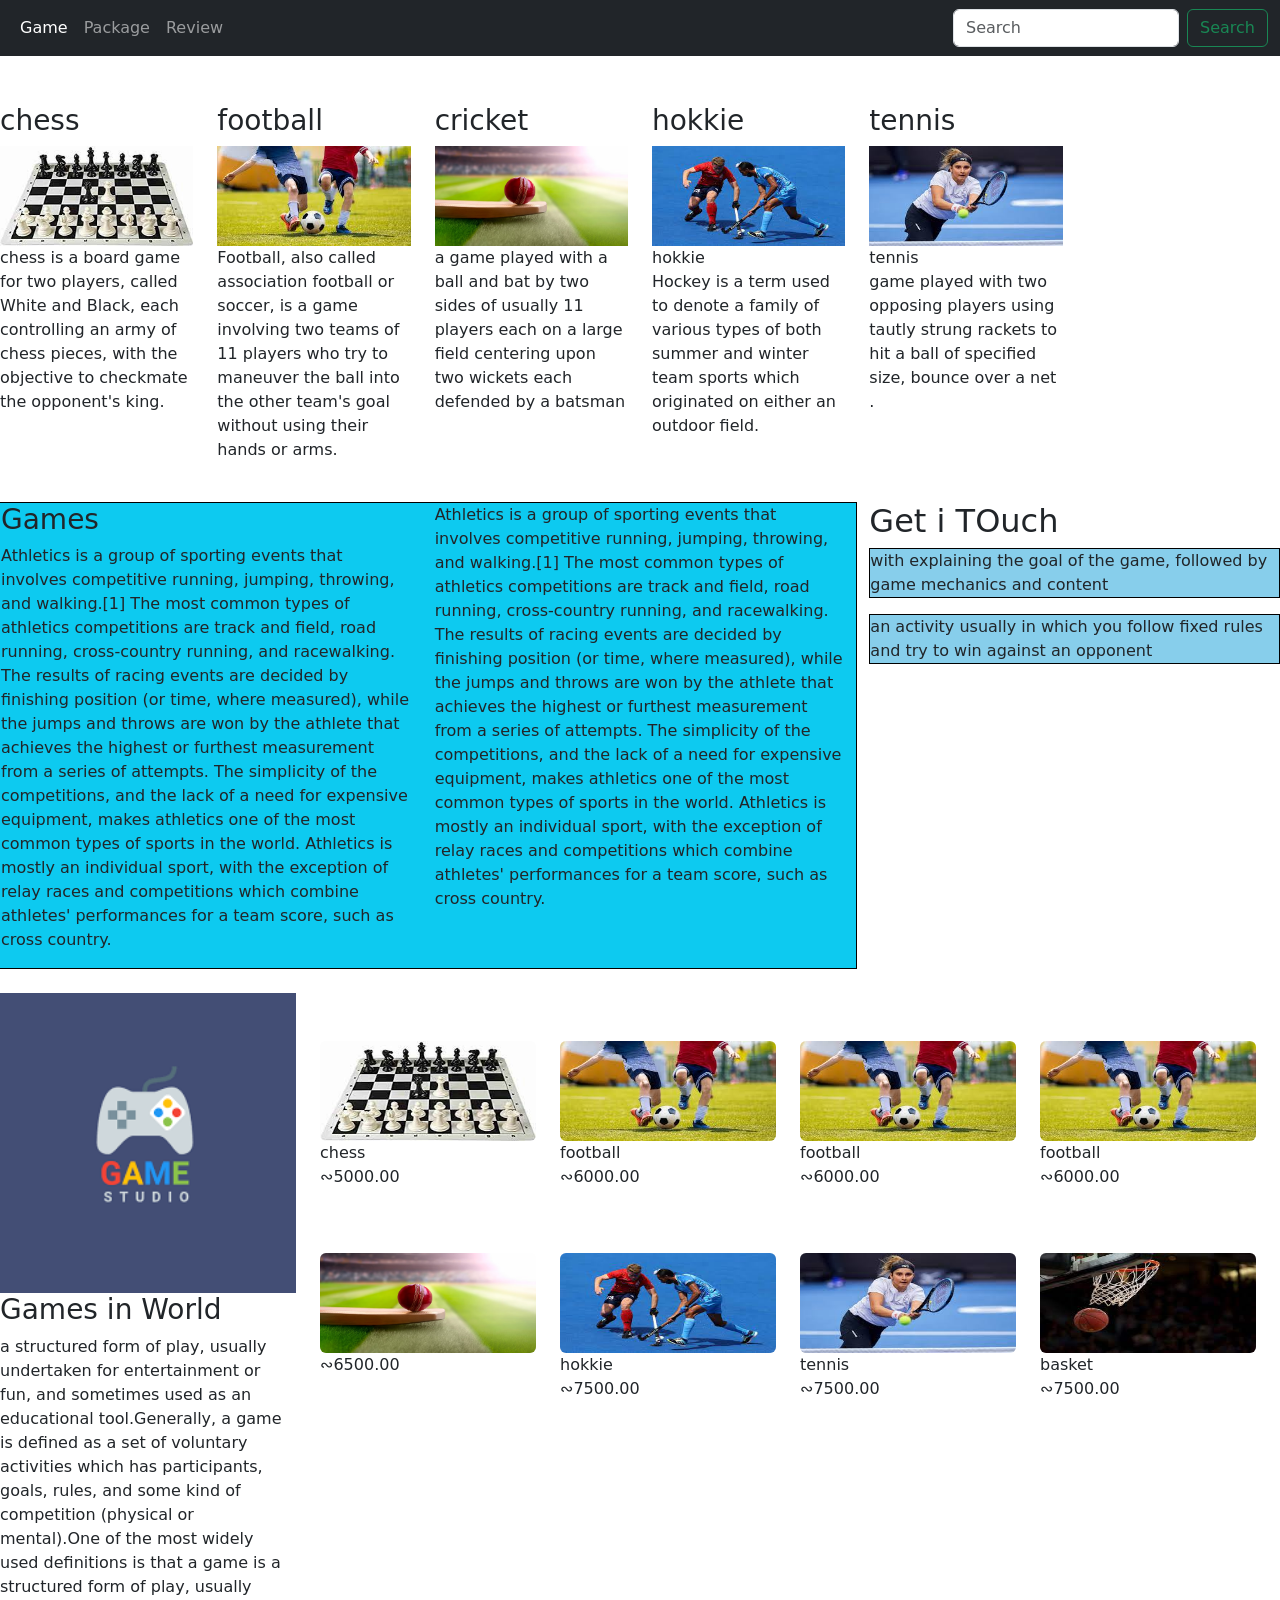
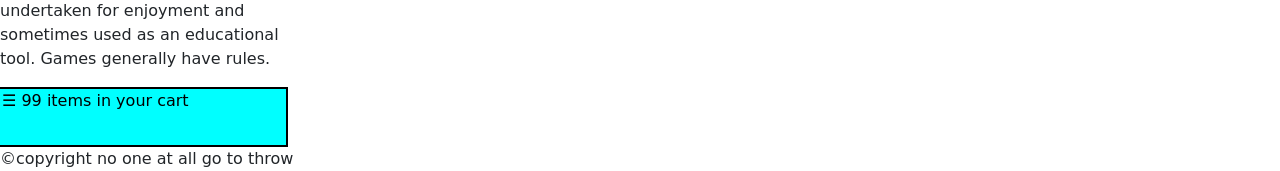
<file: index.html>
<!DOCTYPE html>
<html lang="en">
<head>
    <link href="https://cdn.jsdelivr.net/npm/bootstrap@5.1.3/dist/css/bootstrap.min.css" rel="stylesheet" integrity="sha384-1BmE4kWBq78iYhFldvKuhfTAU6auU8tT94WrHftjDbrCEXSU1oBoqyl2QvZ6jIW3" crossorigin="anonymous">

    <meta charset="UTF-8">
    <meta name="viewport" content="width=device-width, initial-scale=1.0">
    
    <title>
    </title>
    <link rel="stylesheet" href="index.css">
</head>
<style>
  img{
    width: 100%;
  }
</style>
<body>
  <!-- <nav class="navbar navbar-light bg-light">
    <div class="container-fluid">
      <form class="d-flex">
        <input class="form-control me-2" type="search" placeholder="Search" aria-label="Search">
        <button class="btn btn-outline-success" type="submit">Search</button>
      </form>
    </div>
  </nav> -->
  <nav class="navbar navbar-expand-lg navbar-dark bg-dark">
    <div class="container-fluid">
      <button class="navbar-toggler" type="button" data-bs-toggle="collapse" data-bs-target="#navbarTogglerDemo03" aria-controls="navbarTogglerDemo03" aria-expanded="false" aria-label="Toggle navigation">
        <span class="navbar-toggler-icon"></span>
      </button>
      <!-- <a class="navbar-brand" href="#">Navbar</a> -->
      <div class="collapse navbar-collapse" id="navbarTogglerDemo03">
        <ul class="navbar-nav me-auto mb-2 mb-lg-0">
          <li class="nav-item">
            <a class="nav-link active" aria-current="page" href="#">Game</a>
          </li>
          <li class="nav-item">
            <a class="nav-link" href="#">Package</a>
          </li>
          <li class="nav-item">
            <a class="nav-link review" href="#" tabindex="-1" aria-disabled="true">Review</a>
          </li>
        </ul>
        <form class="d-flex">
          <input class="form-control me-2" type="search" placeholder="Search" aria-label="Search">
          <button class="btn btn-outline-success" type="submit">Search</button>
        </form>
      </div>
    </div>
  </nav>

  <!-- <div class="container"> -->
<div class="row mt-5">
      <div class="col-lg-2">
        <h3>chess</h3>
        <a href="chess.jpg">
          <img src="chess.jpeg" alt="chess" width="150" height="100">
        </a>
          <p>chess is a board game for two players, called White and Black, each controlling an army of chess pieces, with the objective to checkmate the opponent's king.</p>
         </div>
  
          
    <div class="col-lg-2">
      <h3>football</h3>
         <a href="football.jpeg">
        <img src="football.jpeg" alt="chess" width="150" height="100">
      </a>
        <p>Football, also called association football or soccer, is a game involving two teams of 11 players who try to maneuver the ball into the other team's goal without using their hands or arms.</p>
       </div>


 
 <div class="col-lg-2">
  <h3>cricket</h3>
  <a href="crickt.jpeg">
  <img src="crickt.jpeg" alt="crickt" width="150" height="100">
  </a>
   <p>  a game played with a ball and bat by two sides of usually 11 players each on a large field centering upon two wickets each defended by a batsman</p>
  </div>

  <div class="col-lg-2"> 
    <h3>hokkie</h3>
    <a href="hokkie.jpeg">   </a>
      <img src="hokkie.jpeg" alt="hokkie" width="150" height="100">
      hokkie<br>      
    <p>  Hockey is a term used to denote a family of various types of both summer and winter team sports which originated on either an outdoor field.</p>
   
  </div>

  <div class="col-lg-2"> 
    <h3>tennis</h3>
  <a href="tennis.jpeg">
  <img src="tennis.jpeg" alt="tennis" width="150" height="100">
  </a>
   tennis<br>
  <p>game played with two opposing players using tautly strung rackets to hit a ball of specified size,  bounce over a net .</p>
 </div>

</div>
<div class="row mt-4">
  <div class="col-lg-8">
    <div class="row bg-info" style="border: 1px solid black;">
      <div class="col-lg-6">
      <h3>Games</h3>
        <p>Athletics is a group of sporting events that involves competitive running, jumping, throwing, and walking.[1] The most common types of athletics competitions are track and field, road running, cross-country running, and racewalking.
        The results of racing events are decided by finishing position (or time, where measured), while the jumps and throws are won by the athlete that achieves the highest or furthest measurement from a series of attempts. The simplicity of the competitions, and the lack of a need for expensive equipment, makes athletics one of the most common types of sports in the world. Athletics is mostly an individual sport, with the exception of relay races and competitions which combine athletes' performances for a team score, such as cross country. </p>
    </div>
  <div class="col-lg-6">
       <p>Athletics is a group of sporting events that involves competitive running, jumping, throwing, and walking.[1] The most common types of athletics competitions are track and field, road running, cross-country running, and racewalking.
        The results of racing events are decided by finishing position (or time, where measured), while the jumps and throws are won by the athlete that achieves the highest or furthest measurement from a series of attempts. The simplicity of the competitions, and the lack of a need for expensive equipment, makes athletics one of the most common types of sports in the world. Athletics is mostly an individual sport, with the exception of relay races and competitions which combine athletes' performances for a team score, such as cross country. </p>
    
     </div>
   </div>
 </div>
      <div class="col-lg-4">
        <h2>Get i TOuch</h2>
        <P class="p3"style="background-color: skyblue;">with explaining the goal of the game, followed by game mechanics and content</p>
        <p class="p4"style="background-color: skyblue;">an activity usually in which you follow fixed rules and try to win against an opponent</p>
      </div>

      
    <div class="row mt-4">
      <div class="col-lg-3">
        <img src="logo2.png"alt="logo2" width="200" height="300">
        <h3>Games in World</h3>
        <p>a structured form of play, usually undertaken for entertainment or fun, and sometimes used as an educational tool.Generally, a game is defined as a set of voluntary activities which has participants, goals, rules, and some kind of competition (physical or mental).One of the most widely used definitions is that a game is a structured form of play, usually undertaken for enjoyment and sometimes used as an educational tool. Games generally have rules.</p>
     </div>

        <div class="col-lg-9">
          <div class="row mt-5">


            <div class="col-lg-3">
           <a href="chess.jpg">
          <img src="chess.jpeg" alt="chess" class="rounded" width="150" height="100">
          </a>
          chess
         <p> &#8766;5000.00</p>
           </div>  

           <div class="col-lg-3">
            <a href="football.jpeg">
             <img src="football.jpeg" alt="football" class="rounded" width="150" height="100">
             </a><br>
                 football<br>
                <p> &#8766;6000.00</p>
           </div>

        <div class="col-lg-3">
         <a href="football.jpeg">
          <img src="football.jpeg" alt="football" class="rounded" width="150" height="100">
          </a><br>
              football<br>
             <p> &#8766;6000.00</p>
        </div>
        <div class="col-lg-3">
          <a href="football.jpeg">
           <img src="football.jpeg" alt="football" class="rounded" width="150" height="100">
           </a><br>
               football<br>
              <p> &#8766;6000.00</p>
         </div>
        </div>  
              
        <div class="row mt-5">
              <div class="col-lg-3">
                  <a href="crickt.jpeg">
                  <img src="crickt.jpeg" alt="crickt" class="rounded" width="150" height="100">
                  </a>
                   &#8766;6500.00
              </div>
             

              
          <div class="col-lg-3">
           <a href="hokkie.jpeg">
            <img src="hokkie.jpeg" alt="hokkie" class="rounded" width="150" height="100">
            </a><br>
              hokkie<br>
               &#8766;7500.00
         </div> 

      <div class="col-lg-3">
          <a href="tennis.jpeg">
          <img src="tennis.jpeg" alt="tennis" class="rounded" width="150" height="100">
          </a><br>
           tennis<br>
           &#8766;7500.00
      </div> 

      <div class="col-lg-3">
      <a href="basket.jpeg">
      <img src="basket.jpeg" alt="basket" class="rounded" width="150" height="100">
      </a><br>
       basket<br>
       &#8766;7500.00
      </div>
     </div>
     
    </div>
  </div>
  <div class="cart">
    &#9776; 99 items in your cart <br>
  </div>

  <div class="copyright">
    &#169;copyright no one at all go to throw
   </div>



   <script type="text/js" src="./bootstrap-5.1.3-dist/js/bootstrap.min.js"></script>

    
   </body>
   </html>
</file>
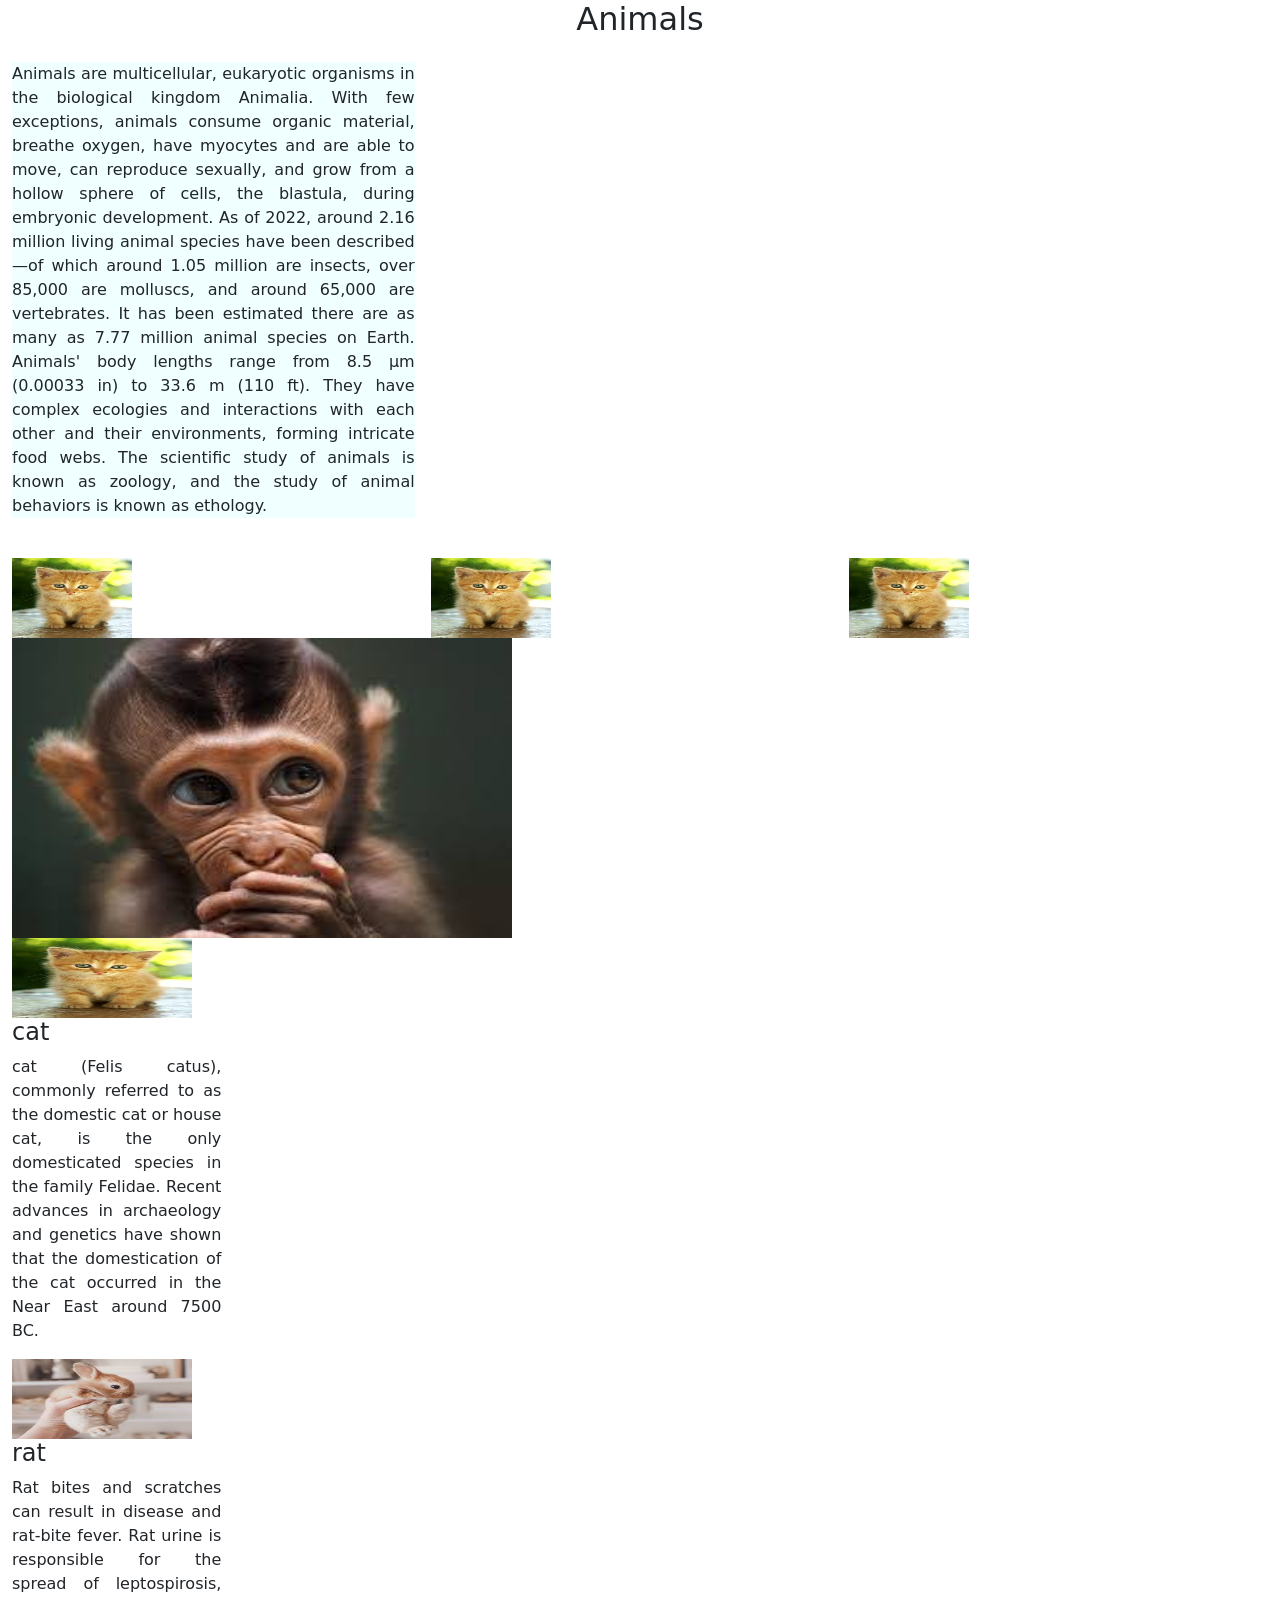
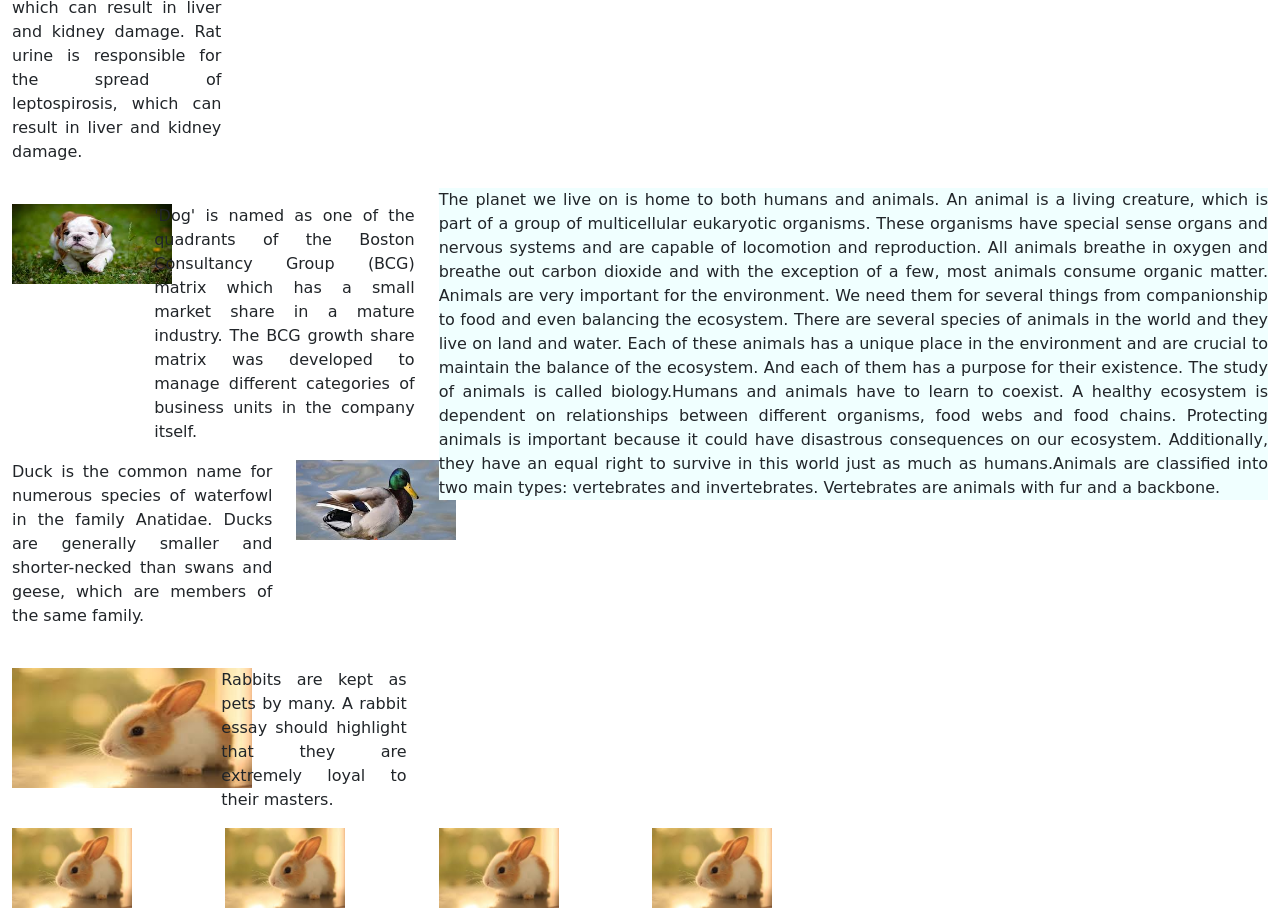
<file: animal.html>
<!DOCTYPE html>
<html lang="en">
<head>
    <link href="https://cdn.jsdelivr.net/npm/bootstrap@5.1.3/dist/css/bootstrap.min.css" rel="stylesheet" integrity="sha384-1BmE4kWBq78iYhFldvKuhfTAU6auU8tT94WrHftjDbrCEXSU1oBoqyl2QvZ6jIW3" crossorigin="anonymous">

    <meta charset="UTF-8">
    <meta name="viewport" content="width=device-width, initial-scale=1.0">
    
    <title>
    </title>
    <link rel="stylesheet" href="animal.css">
</head>
<body>
<h2 style="text-align: center;">Animals</h2>
<div class="container-fluid">
  <div class="row mt-4">
    <div class="col-lg-4">  
         <p style=" text-align: justify; background-color: azure;">Animals are multicellular, eukaryotic organisms in the biological kingdom Animalia. With few exceptions, animals consume organic material, breathe oxygen, have myocytes and are able to move, can reproduce sexually, and grow from a hollow sphere of cells, the blastula, during embryonic development.
           As of 2022, around 2.16 million living animal species have been described—of which around 1.05 million are insects, over 85,000 are molluscs, and around 65,000 are vertebrates. It has been estimated there are as many as 7.77 million animal species on Earth. Animals' body lengths range from 8.5 μm (0.00033 in) to 33.6 m (110 ft). They have complex ecologies and interactions with each other and their environments, forming intricate food webs. The scientific study of animals is known as zoology, and the study of animal behaviors is known as ethology.</p>
    </div>       

    <div class="row mt-4">
    <div class="col-lg-4">
            <a href="cat.jpeg">
              <img src="cat.jpeg" alt="chess" width="120" height="80">
              </a>
    </div>
    <div class="col-lg-4">
                    <a href="cat.jpeg">
                      <img src="cat.jpeg" alt="chess" width="120" height="80">
                      </a>
                     </div>

    <div class="col-lg-4">
                         <a href="cat.jpeg">
                            <img src="cat.jpeg" alt="cat" width="120" height="80">
                          </a>
    </div>
    </div>
                    </div>

    <div class="col-lg-4" part1>
    
    <div class="row">
        <div class="col">
         <a href="monkey.jpeg">
        <img src="monkey.jpeg" alt="monkey" width="500" height="300">
      </a>
          </div> 
         </div>
      </div>
                       
    
      <div class="col-lg-2">
        <a href="cat.jpeg">
          <img src="cat.jpeg" alt="cat" width="180" height="80">
          </a>
          <h4>cat</h4>
          <p style="text-align: justify;">cat (Felis catus), commonly referred to as the domestic cat or house cat, is the only domesticated species in the family Felidae. Recent advances in archaeology and genetics have shown that the domestication of the cat occurred in the Near East around 7500 BC.</p>
        </div>


    <div class="col-lg-2">
        <a href="rat.jpeg">
        <img src="rat.jpeg" alt="chess" width="180" height="80">
         </a>
      <h4>rat</h4>
      <p style="text-align: justify;">Rat bites and scratches can result in disease and rat-bite fever. Rat urine is responsible for the spread of leptospirosis, which can result in liver and kidney damage. Rat urine is responsible for the spread of leptospirosis, which can result in liver and kidney damage.</p>
     </div>  
     

      <div class="row mt-4">
          <div class="col-lg-4">
            <div class="row mt-3">
              <div class="col-lg-4">
              
           <a href="dogg.jpeg">
          <img src="dogg.jpeg" alt="monkey" width="160" height="80">
           </a>
           </div>
           <div class="col-lg-8">
           <p style="text-align: justify;">'Dog' is named as one of the quadrants of the Boston Consultancy Group (BCG) matrix which has a small market share in a mature industry. The BCG growth share matrix was developed to manage different categories of business units in the company itself.
          </p>
           </div> 
          </div>
      
            <div class="row">
              <div class="col-lg-8">
                <p style="text-align: justify;">Duck is the common name for numerous species of waterfowl in the family Anatidae. Ducks are generally smaller and shorter-necked than swans and geese, which are members of the same family. </p>
              </div>
         
            <div class="col-lg-4">
                <a href="duck.jpeg">
                  <img src="duck.jpeg" alt="monkey" width="160" height="80">
                   </a>
              </div>
            </div>
    </div>
       
            <div class="col-lg-8">
                  <p style="text-align: justify;background-color: azure;">  The planet we live on is home to both humans and animals. An animal is a living creature, which is part of a group of multicellular eukaryotic organisms. These organisms have special sense organs and nervous systems and are capable of locomotion and reproduction. All animals breathe in oxygen and breathe out carbon dioxide and with the exception of a few, most animals consume organic matter. 
                    Animals are very important for the environment. We need them for several things from companionship to food and even balancing the ecosystem. There are several species of animals in the world and they live on land and water. Each of these animals has a unique place in the environment and are crucial to maintain the balance of the ecosystem. And each of them has a purpose for their existence. The study of animals is called biology.Humans and animals have to learn to coexist. A healthy ecosystem is dependent on relationships between different organisms, food webs and food chains. Protecting animals is important because it could have disastrous consequences on our ecosystem. Additionally, they have an equal right to survive in this world just as much as humans.Animals are classified into two main types: vertebrates and invertebrates. Vertebrates are animals with fur and a backbone. </p>
              </div>


   
          <div class="row mt-4">
        <div class="col-lg-2">
            <a href="rabit.jpeg">
              <img src="rabit.jpeg" alt="chess" width="240" height="120">
              </a>
             </div>
             <div class="col-lg-2">
             <p style="text-align: justify;">Rabbits are kept as pets by many. A rabbit essay should highlight that they are extremely loyal to their masters. </p>
             </div>
     

          </div>
              
                <div class="col-lg-2">
                    <a href="rabit.jpeg">
                      <img src="rabit.jpeg" alt="chess" width="120" height="80">
                      </a>
                     </div>
                  

                
                     <div class="col-lg-2">
                      <a href="rabit.jpeg">
                        <img src="rabit.jpeg" alt="chess" width="120" height="80">
                        </a>
                       </div>
                

                       <div class="col-lg-2">
                        <a href="rabit.jpeg">
                          <img src="rabit.jpeg" alt="chess" width="120" height="80">
                          </a>
                         </div>
               
                         <div class="col-lg-2">
                          <a href="rabit.jpeg">
                            <img src="rabit.jpeg" alt="chess" width="120" height="80">
                            </a>
                           </div>
                        
                          </div>

               </div>
  </div>
  </div>


      



      


































</body>
</file>
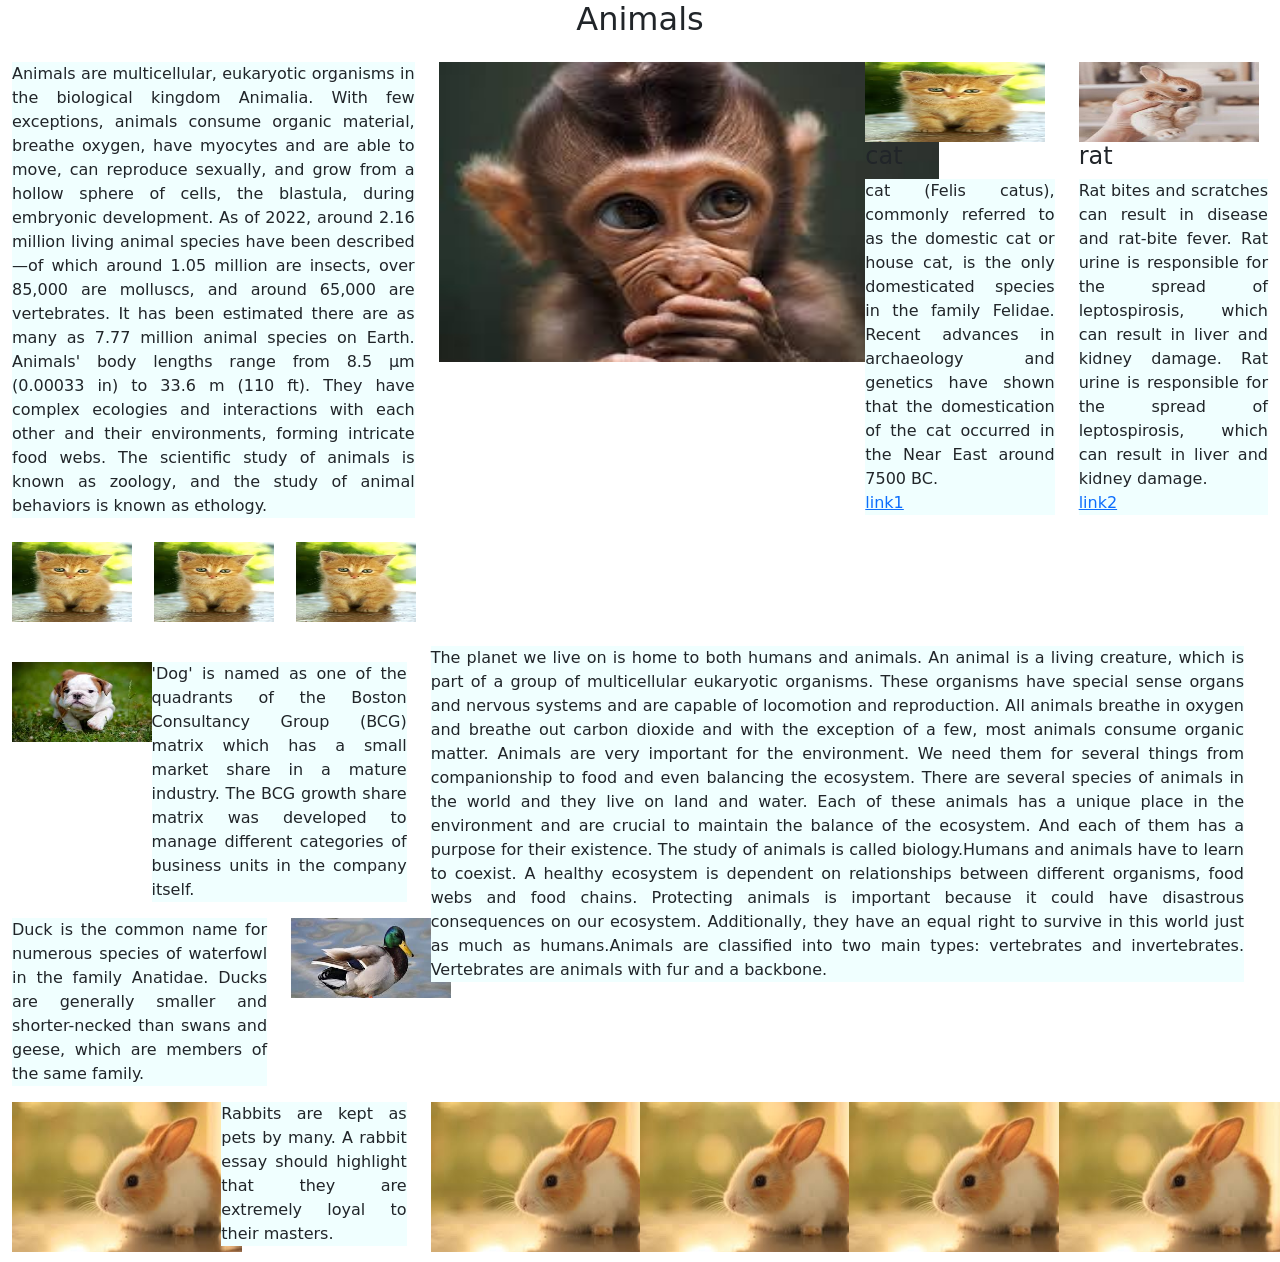
<file: animnew.html>
<!DOCTYPE html>
<html lang="en">
<head>
    <link href="https://cdn.jsdelivr.net/npm/bootstrap@5.1.3/dist/css/bootstrap.min.css" rel="stylesheet" integrity="sha384-1BmE4kWBq78iYhFldvKuhfTAU6auU8tT94WrHftjDbrCEXSU1oBoqyl2QvZ6jIW3" crossorigin="anonymous">

    <meta charset="UTF-8">
    <meta name="viewport" content="width=device-width, initial-scale=1.0">
    
    <title>
    </title>
    <link rel="stylesheet" href="animal.css">
</head>
<body>
<h2 style="text-align: center;">Animals</h2>
<div class="container-fluid">
  <div class="row mt-4">
    <div class="col-lg-4">  
         <p style=" text-align: justify; background-color: azure;">Animals are multicellular, eukaryotic organisms in the biological kingdom Animalia. With few exceptions, animals consume organic material, breathe oxygen, have myocytes and are able to move, can reproduce sexually, and grow from a hollow sphere of cells, the blastula, during embryonic development.
           As of 2022, around 2.16 million living animal species have been described—of which around 1.05 million are insects, over 85,000 are molluscs, and around 65,000 are vertebrates. It has been estimated there are as many as 7.77 million animal species on Earth. Animals' body lengths range from 8.5 μm (0.00033 in) to 33.6 m (110 ft). They have complex ecologies and interactions with each other and their environments, forming intricate food webs. The scientific study of animals is known as zoology, and the study of animal behaviors is known as ethology.</p>
    <!-- </div> -->
  <div class="row mt-4">
    <div class="col-lg-4">
     
      <a href="cat.jpeg">
      <img src="cat.jpeg" alt="chess" width="120" height="80">
      </a>
    </div>
    <div class="col-lg-4">
      <a href="cat.jpeg">
      <img src="cat.jpeg" alt="chess" width="120" height="80">
      </a>
    </div>
    <div class="col-lg-4">
      <a href="cat.jpeg">
      <img src="cat.jpeg" alt="cat" width="120" height="80">
      </a>
    </div>
  </div>
  </div>

  <div class="col-lg-4" part1>
    <img src="./monkey.jpeg" alt="monkey" width="500" height="300">
  </div>
  <div class="col-lg-2">
    <a href="cat.jpeg">
      <img src="cat.jpeg" alt="cat" width="180" height="80">
      </a>
      <h4>cat</h4>
      <p style="text-align: justify;background-color: azure;">cat (Felis catus), commonly referred to as the domestic cat or house cat, is the only domesticated species in the family Felidae. Recent advances in archaeology and genetics have shown that the domestication of the cat occurred in the Near East around 7500 BC.<br>
        <a href="https://www.google.com/search?client=firefox-b-lm&q=cat">link1</a></p>
   

      </a>
    </div>


<div class="col-lg-2">
    <a href="rat.jpeg">
    <img src="rat.jpeg" alt="chess" width="180" height="80">
     </a>
  <h4>rat</h4>
  <p style="text-align: justify; background-color: azure";>Rat bites and scratches can result in disease and rat-bite fever. Rat urine is responsible for the spread of leptospirosis, which can result in liver and kidney damage. Rat urine is responsible for the spread of leptospirosis, which can result in liver and kidney damage.<br>
    <a href="https://www.google.com/search?client=firefox-b-lm&q=cat">link2</a>
</p>
 </div> 

 <div class="row mt-4">
    <div class="col-lg-4">
      <div class="row mt-3">
        <div class="col-lg-4">
        
     <a href="dogg.jpeg">
    <img src="dogg.jpeg" alt="monkey" width="160" height="80">
     </a>
     </div>
     <div class="col-lg-8">
     <p style="text-align: justify;background-color: azure;">'Dog' is named as one of the quadrants of the Boston Consultancy Group (BCG) matrix which has a small market share in a mature industry. The BCG growth share matrix was developed to manage different categories of business units in the company itself.
    </p>
     </div> 
    </div>

    <div class="row">
        <div class="col-lg-8">
          <p style="text-align: justify;background-color: azure;">Duck is the common name for numerous species of waterfowl in the family Anatidae. Ducks are generally smaller and shorter-necked than swans and geese, which are members of the same family. </p>
        </div>
   
      <div class="col-lg-4">
          <a href="duck.jpeg">
            <img src="duck.jpeg" alt="monkey" width="160" height="80">
             </a>
        </div>
      </div>

    </div>
    <div class="col-lg-8">
        <p style="text-align: justify;background-color: azure;">  The planet we live on is home to both humans and animals. An animal is a living creature, which is part of a group of multicellular eukaryotic organisms. These organisms have special sense organs and nervous systems and are capable of locomotion and reproduction. All animals breathe in oxygen and breathe out carbon dioxide and with the exception of a few, most animals consume organic matter. 
          Animals are very important for the environment. We need them for several things from companionship to food and even balancing the ecosystem. There are several species of animals in the world and they live on land and water. Each of these animals has a unique place in the environment and are crucial to maintain the balance of the ecosystem. And each of them has a purpose for their existence. The study of animals is called biology.Humans and animals have to learn to coexist. A healthy ecosystem is dependent on relationships between different organisms, food webs and food chains. Protecting animals is important because it could have disastrous consequences on our ecosystem. Additionally, they have an equal right to survive in this world just as much as humans.Animals are classified into two main types: vertebrates and invertebrates. Vertebrates are animals with fur and a backbone. </p>
    </div>

 </div>


 <div class="row">
    <div class="col-lg-2">
        <img src="rabit.jpeg" alt="" width="230" height="150">
    </div>
    <div class="col-lg-2">
       
        <p style="text-align: justify;background-color: azure;">Rabbits are kept as pets by many. A rabbit essay should highlight that they are extremely loyal to their masters. </p>
    </div>
    <div class="col-lg-2">
        <img src="rabit.jpeg" alt=""width="230" height="150">

    </div>
    <div class="col-lg-2">
        <img src="rabit.jpeg" alt=""width="230" height="150">

    </div>
    <div class="col-lg-2">
        <img src="rabit.jpeg" alt=""width="230" height="150">

    </div>
    <div class="col-lg-2">
        <img src="rabit.jpeg" alt=""width="230" height="150">

    </div>
 </div>

















</div> 
  </div>
</file>
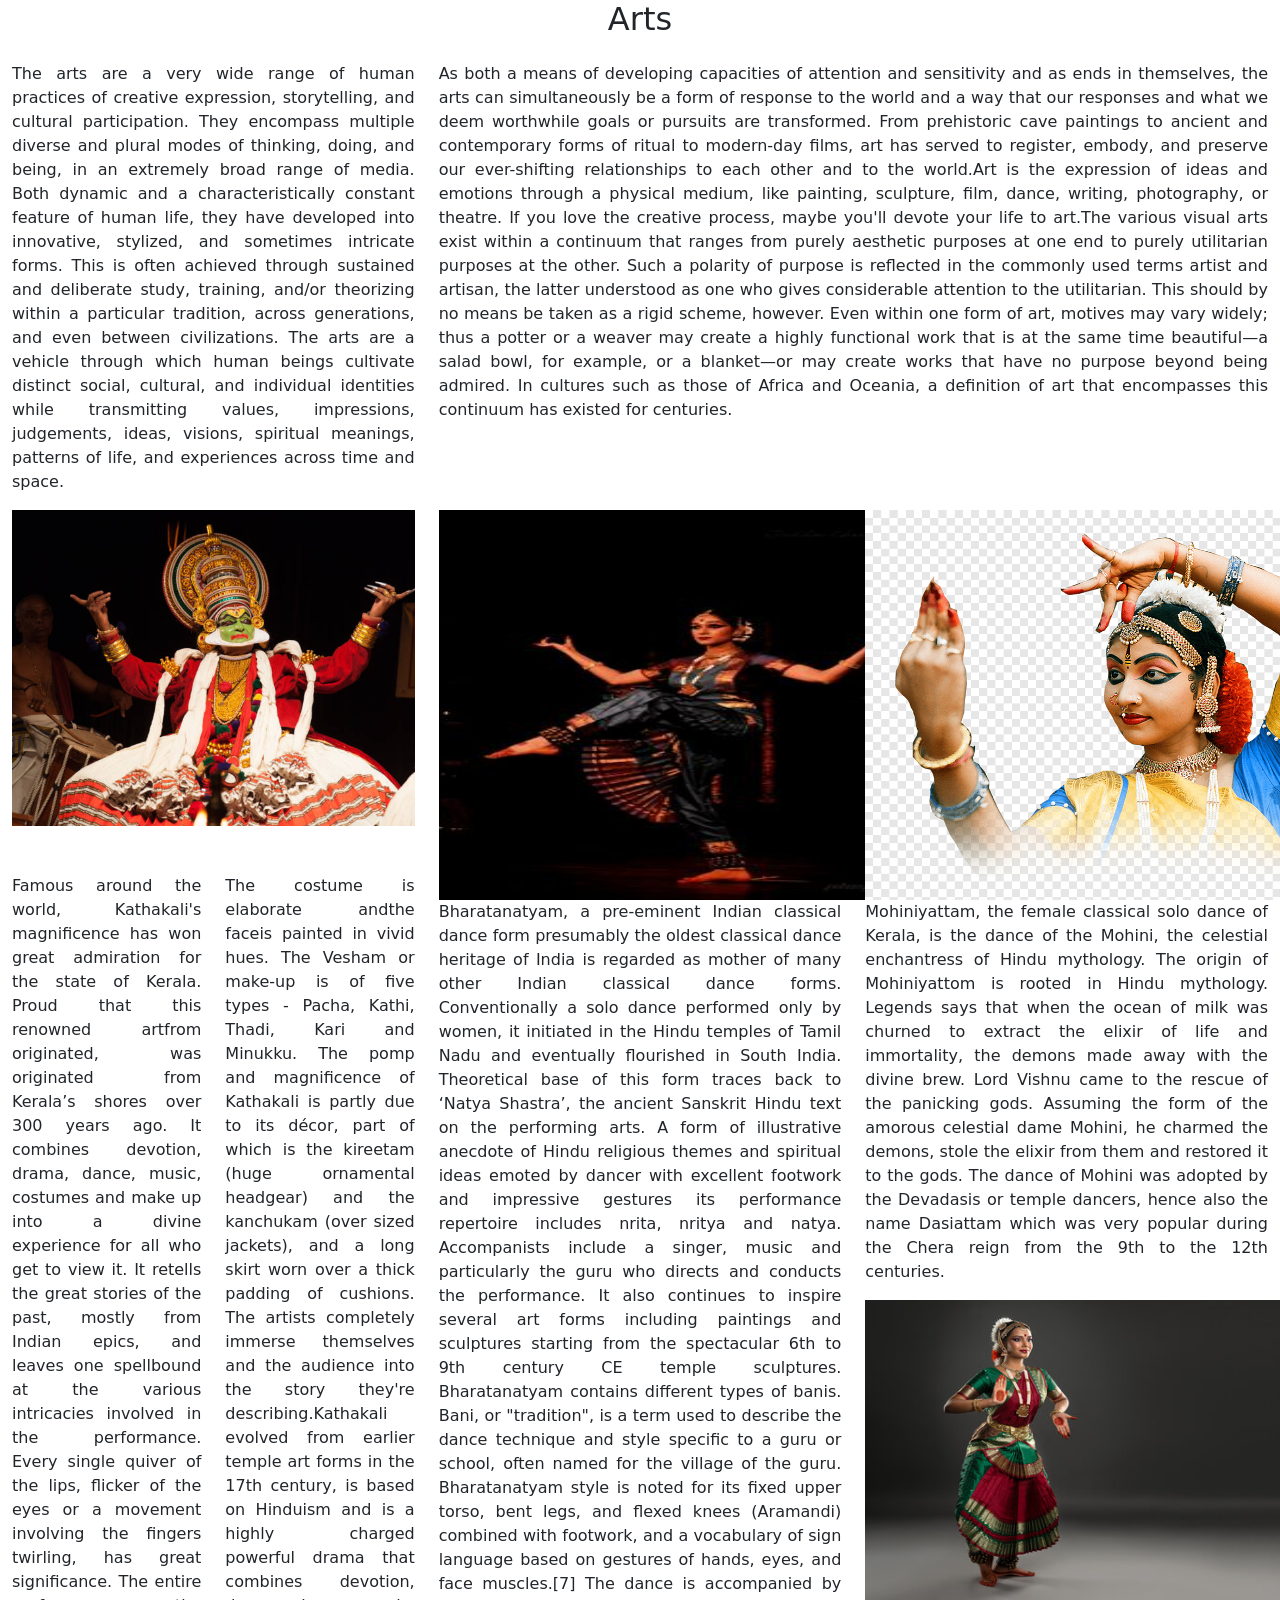
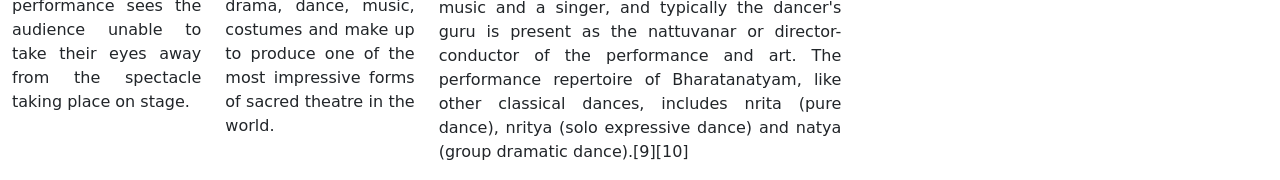
<file: arts.html>
<!DOCTYPE html>
<html lang="en">
<head>
    <link href="https://cdn.jsdelivr.net/npm/bootstrap@5.1.3/dist/css/bootstrap.min.css" rel="stylesheet" integrity="sha384-1BmE4kWBq78iYhFldvKuhfTAU6auU8tT94WrHftjDbrCEXSU1oBoqyl2QvZ6jIW3" crossorigin="anonymous">

    <meta charset="UTF-8">
    <meta name="viewport" content="width=device-width, initial-scale=1.0">
    <title>Document</title>
</head>
<body>

    

<h2 style="text-align: center;">Arts</h2>
<div class="container-fluid">
  <div class="row mt-4">
    <div class="col-lg-4">  
        <p style="text-align: justify;"> The arts are a very wide range of human practices of creative expression, storytelling, and cultural participation. They encompass multiple diverse and plural modes of thinking, doing, and being, in an extremely broad range of media. Both dynamic and a characteristically constant feature of human life, they have developed into innovative, stylized, and sometimes intricate forms. This is often achieved through sustained and deliberate study, training, and/or theorizing within a particular tradition, across generations, and even between civilizations. The arts are a vehicle through which human beings cultivate distinct social, cultural, and individual identities while transmitting values, impressions, judgements, ideas, visions, spiritual meanings, patterns of life, and experiences across time and space. </p>
    </div>
    <div class="col-lg-8">
        <p style="text-align: justify;">As both a means of developing capacities of attention and sensitivity and as ends in themselves, the arts can simultaneously be a form of response to the world and a way that our responses and what we deem worthwhile goals or pursuits are transformed. From prehistoric cave paintings to ancient and contemporary forms of ritual to modern-day films, art has served to register, embody, and preserve our ever-shifting relationships to each other and to the world.Art is the expression of ideas and emotions through a physical medium, like painting, sculpture, film, dance, writing, photography, or theatre. If you love the creative process, maybe you'll devote your life to art.The various visual arts exist within a continuum that ranges from purely aesthetic purposes at one end to purely utilitarian purposes at the other. Such a polarity of purpose is reflected in the commonly used terms artist and artisan, the latter understood as one who gives considerable attention to the utilitarian. This should by no means be taken as a rigid scheme, however. Even within one form of art, motives may vary widely; thus a potter or a weaver may create a highly functional work that is at the same time beautiful—a salad bowl, for example, or a blanket—or may create works that have no purpose beyond being admired. In cultures such as those of Africa and Oceania, a definition of art that encompasses this continuum has existed for centuries. </p>
    </div>
 </div>
  <div class="row">
    <div class="col-lg-4">
    <div class="row">
         <img src="kiadhakali.jpg" alt="kadhakali">
    </div>
   <div class="row mt-5">
      <div class="col-lg-6">
        <p style="text-align: justify;">Famous around the world, Kathakali's magnificence has won great admiration for the state of Kerala. Proud that this renowned artfrom originated, was originated from Kerala’s shores over 300 years ago. It combines devotion, drama, dance, music, costumes and make up into a divine experience for all who get to view it. It retells the great stories of the past, mostly from Indian epics, and leaves one spellbound at the various intricacies involved in the performance. Every single quiver of the lips, flicker of the eyes or a movement involving the fingers twirling, has great significance. The entire performance sees the audience unable to take their eyes away from the spectacle taking place on stage.
        </p>
        </div>
        <div class="col-lg-6">
            <p style="text-align: justify;">The costume is elaborate andthe faceis painted in vivid hues. The Vesham or make-up is of five types - Pacha, Kathi, Thadi, Kari and Minukku.

             The pomp and magnificence of Kathakali is partly due to its décor, part of which is the kireetam (huge ornamental headgear) and the kanchukam (over sized jackets), and a long skirt worn over a thick padding of cushions. The artists completely immerse themselves and the audience into the story they're describing.Kathakali evolved from earlier temple art forms in the 17th century, is based on Hinduism and is a highly charged powerful drama that combines devotion, drama, dance, music, costumes and make up to produce one of the most impressive forms of sacred theatre in the world.       
             </p>
        </div>
     </div>   
     </div>
     <div class="col-lg-4">
        <img src="bharathyanattaaam.jpg" alt="bharathyanatam" height="390"width="500">
        <p style="text-align: justify;">Bharatanatyam, a pre-eminent Indian classical dance form presumably the oldest classical dance heritage of India is regarded as mother of many other Indian classical dance forms. Conventionally a solo dance performed only by women, it initiated in the Hindu temples of Tamil Nadu and eventually flourished in South India. Theoretical base of this form traces back to ‘Natya Shastra’, the ancient Sanskrit Hindu text on the performing arts. A form of illustrative anecdote of Hindu religious themes and spiritual ideas emoted by dancer with excellent footwork and impressive gestures its performance repertoire includes nrita, nritya and natya. Accompanists include a singer, music and particularly the guru who directs and conducts the performance. It also continues to inspire several art forms including paintings and sculptures starting from the spectacular 6th to 9th century CE temple sculptures. Bharatanatyam contains different types of banis. Bani, or "tradition", is a term used to describe the dance technique and style specific to a guru or school, often named for the village of the guru. Bharatanatyam style is noted for its fixed upper torso, bent legs, and flexed knees (Aramandi) combined with footwork, and a vocabulary of sign language based on gestures of hands, eyes, and face muscles.[7] The dance is accompanied by music and a singer, and typically the dancer's guru is present as the nattuvanar or director-conductor of the performance and art. The performance repertoire of Bharatanatyam, like other classical dances, includes nrita (pure dance), nritya (solo expressive dance) and natya (group dramatic dance).[9][10]</p>
     </div>
     <div class="col-lg-4">
        <img src="mohiniytm.png" alt="mohiniytm" height="390" width="500">
        <p style="text-align: justify;">Mohiniyattam, the female classical solo dance of Kerala, is the dance of the Mohini, the celestial enchantress of Hindu mythology. The origin of Mohiniyattom is rooted in Hindu mythology. Legends says that when the ocean of milk was churned to extract the elixir of life and immortality, the demons made away with the divine brew. Lord Vishnu came to the rescue of the panicking gods. Assuming the form of the amorous celestial dame Mohini, he charmed the demons, stole the elixir from them and restored it to the gods. The dance of Mohini was adopted by the Devadasis or temple dancers, hence also the name Dasiattam which was very popular during the Chera reign from the 9th to the 12th centuries.</p>
   
     <div class="col-lg-4">
        <img src="kuchupudi.jpg" alt="kuchupudi" height="300" width="450">
     </div>
    </div>


 </div>






















































 </div>
</body>
</html>
</file>
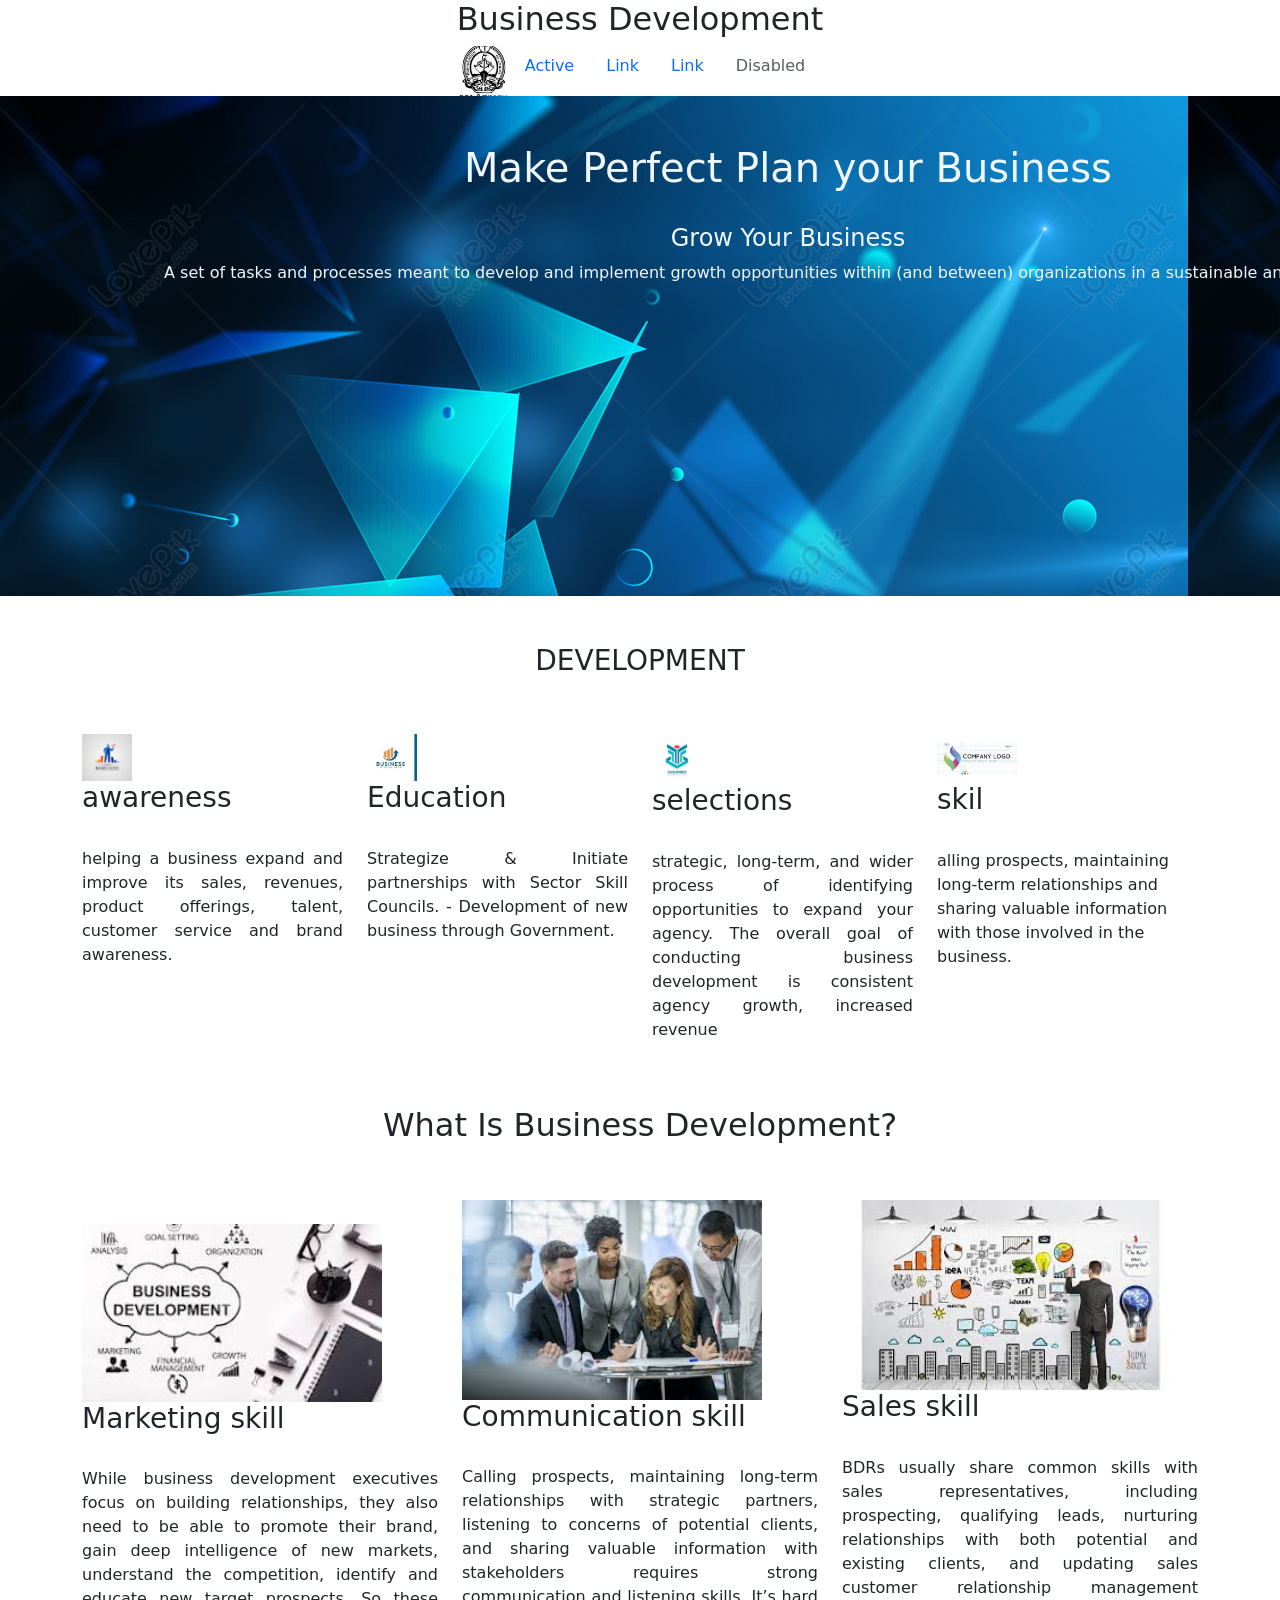
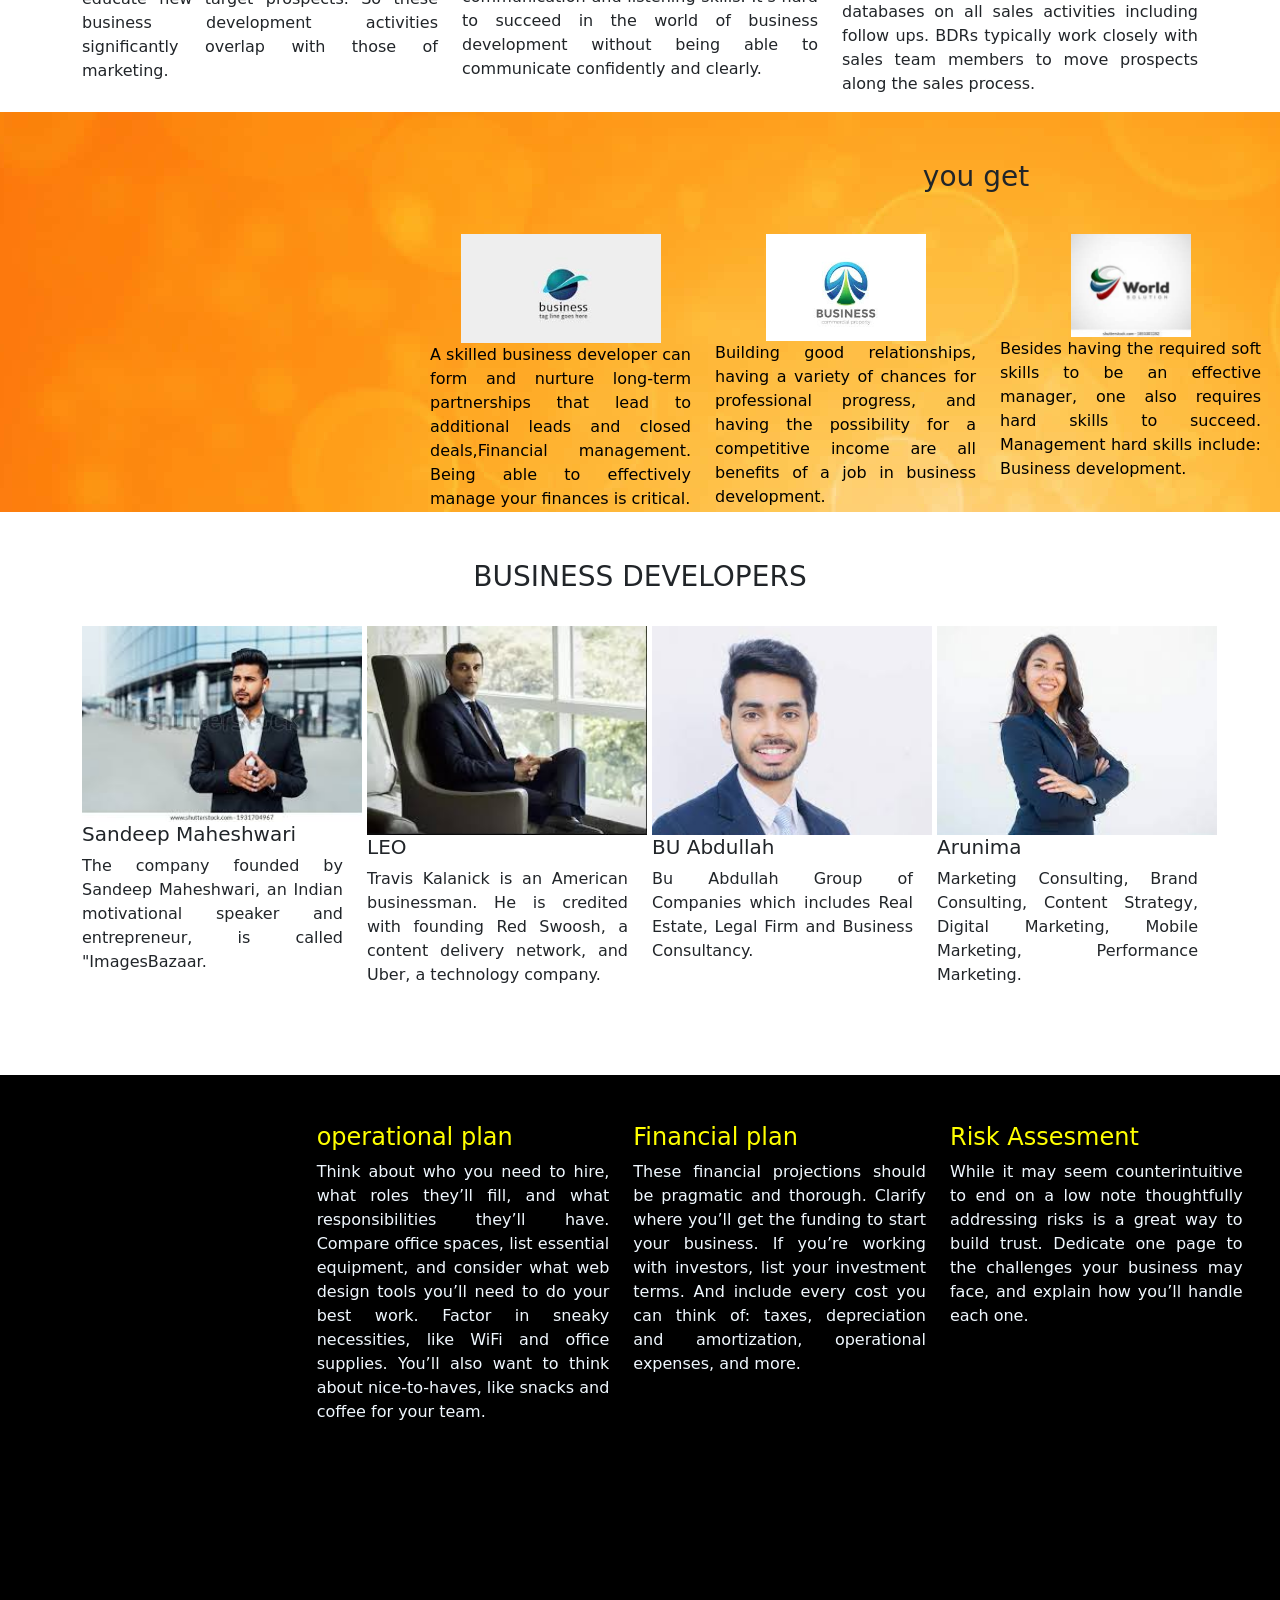
<file: design.html>
<!DOCTYPE html>
<html lang="en">
<head>
    <meta charset="UTF-8">
    <meta name="viewport" content="width=device-width, initial-scale=1.0">
    <title>Document</title>
    <link rel="stylesheet" href="design.css">
</head>
<link href="https://cdn.jsdelivr.net/npm/bootstrap@5.1.3/dist/css/bootstrap.min.css" rel="stylesheet" integrity="sha384-1BmE4kWBq78iYhFldvKuhfTAU6auU8tT94WrHftjDbrCEXSU1oBoqyl2QvZ6jIW3" crossorigin="anonymous">

<body>
    

  
    <h2 style="text-align: center;">Business Development</h2>
    <!-- <div class="container-fluid"> -->


        <ul class="nav justify-content-center">

            <li class="nav-item">
                <img src="logo.jpeg" alt=""height="50"width="50">
              </li>

            <li class="nav-item">
              <a class="nav-link active" aria-current="page" href="#">Active</a>
            </li>
            <li class="nav-item">
              <a class="nav-link" href="#">Link</a>
            </li>
            <li class="nav-item">
              <a class="nav-link" href="#">Link</a>
            </li>
            <li class="nav-item">
              <a class="nav-link disabled">Disabled</a>
            </li>
          </ul>
 <div class="center">
          <div class="row" style="background-image: url(./lovepik-.jpg); height: 500px;width: 1600px;background-repeat: repeat;">

            <div class="bg mt-5">
                <b><h1 style="color: #f0f8ff;font-style: initial;text-align: center;">Make Perfect Plan  your Business </h1></b><br>
                <h4 style="color: #f0f8ff;text-align: center;">Grow Your Business</h4>
               <p style="color: #f0f8ff;text-align: center;">A set of tasks and processes meant to develop and implement growth opportunities within (and between) organizations in a sustainable and profitable way</p>
            </div>
          </div>
    
      <div class="row mt-5">
       
            <h3 style="text-align: center;">DEVELOPMENT</h3>
            
              <div class="col lg-4">

         </div>
      </div>
 </div>

      <div class="container">
          <div class="row mt-4">

           <div class="col-lg-3">
            <br>
            <img src="logo3.jpeg" alt=""width=50 height="=50">
            <br>
             <h3>awareness</h3><br>
             <p style="text-align: justify;"> helping a business expand and improve its sales, revenues, product offerings, talent, customer service and brand awareness.</p>
            </div>
            
            <div class="col-lg-3">
              <br>
               <img src="logo4.jpeg" alt=""width=50 height="=50">
               <br>
               <h3>Education</h3><br>
                 <p style="text-align: justify;"> Strategize & Initiate partnerships with Sector Skill Councils. - Development of new business through Government. </p>
            </div>
              <div class="col-lg-3">
               <br>
                <img src="logo7.jpeg" alt=""width=50 height="50">
                 <br>
                 <h3>selections</h3><br>
                 <p style="text-align: justify;"> strategic, long-term, and wider process of identifying opportunities to expand your agency. The overall goal of conducting business development is consistent agency growth, increased revenue</p>
              </div>
              <div class="col-lg-3">
               <br>
                <img src="logo8.jpeg" alt=""width=80 height="=80">
                 <br>
                  <h3>skil</h3><br>
                  <p>alling prospects, maintaining long-term relationships and sharing valuable information with those involved in the business.</p>
              </div>
            </div>
         


      <div class="row mt-5">
        <h2 style="text-align: center;">What Is Business Development?</h2>
      </div>
        <div class="row mt-5">
          <div class="col-lg-4">
          <br>
          <img src="bs1.jpeg" alt=""width=300 height="=50">
          <br>
           <h3>Marketing skill</h3><br>
           <p style="text-align: justify;">While business development executives focus on building relationships, they also need to be able to promote their brand, gain deep intelligence of new markets, understand the competition, identify and educate new target prospects. So these business development activities significantly overlap with those of marketing.</p>
           </div>
           
           <div class="col-lg-4">
            <img src="bs2.jpeg" alt=""width=300 height="=50">
            <br>
             <h3>Communication skill</h3><br>
             <p style="text-align: justify;">Calling prospects, maintaining long-term relationships with strategic partners, listening to concerns of potential clients, and sharing valuable information with stakeholders requires strong communication and listening skills. It’s hard to succeed in the world of business development without being able to communicate confidently and clearly.</p>
             </div>
           
             <div class="col-lg-4">
              <img src="bs3.jpeg" alt=""width=340 height="=80">
              <br>
               <h3>Sales skill</h3>
               <br>
               <p style="text-align: justify;">BDRs usually share common skills with sales representatives, including prospecting, qualifying leads, nurturing relationships with both potential and existing clients, and updating sales customer relationship management databases on all sales activities including follow ups. BDRs typically work closely with sales team members to move prospects along the sales process.</p>
               </div>
           </div>
      </div>         
      <div class="row" style="background-image: url(./2.jpg); height: 400px;width: 2000px;background-repeat: repeat;">
        <div class="row mt-5">
          <h3 style="text-align: center;">you get</h3> 
        </div>
     
        <div style="text-align: center;">
        
        
          <div class="container">
            <div class="row mt-2">
  
             <div class="col-lg-3">
              <br>
              <img src="b1.jpeg" alt=""width=200 height="=200"><br>
              <p style="text-align: justify;color: black;">A skilled business developer can form and nurture long-term partnerships that lead to additional leads and closed deals,Financial management. Being able to effectively manage your finances is critical.</p>
              <br>
            </div>
            
              <div class="col-lg-3">
              <br>
              <img src="b2.jpeg" alt=""width=160 height="=140"><br>
              <p style="text-align: justify;color: black;">Building good relationships, having a variety of chances for professional progress, and having the possibility for a competitive income are all benefits of a job in business development.</p>
              <br>
       
           </div>

            <div class="col-lg-3">
              <br>
              <img src="b3.jpeg" alt=""width=120 height="=120"><br>
              <p style="text-align: justify;color: black;">Besides having the required soft skills to be an effective manager, one also requires hard skills to succeed. Management hard skills include: Business development.</p>
              <br>
            </div>
      </div>
    </div>
    </div>
 </div>
    
    <div class="container">

      <div class="row mt-5">
        <h3 style="text-align: center;">BUSINESS DEVELOPERS</h3>
  
        <div class="col-lg-3">
         <br>
         <img src="./M1.jpeg" alt=""width=280 height="=290"><br>
         <h5>Sandeep Maheshwari</h5>
         <p style="text-align: justify;">The company founded by Sandeep Maheshwari, an Indian motivational speaker and entrepreneur, is called "ImagesBazaar.</p>
         <br>
       </div>
       <div class="col-lg-3">
        <br>
        <img src="./M2.jpeg" alt=""width=280 height="=200"><br>
        <h5>LEO</h5>
        <p style="text-align: justify;">Travis Kalanick is an American businessman. He is credited with founding Red Swoosh, a content delivery network, and Uber, a technology company.</p>
        <br>
      </div>
      <div class="col-lg-3">
        <br>
        <img src="./M3.jpeg" alt=""width=280 height="=200"><br>
        <H5>BU Abdullah</H5>
        <p style="text-align: justify;">Bu Abdullah Group of Companies which includes Real Estate, Legal Firm and Business Consultancy.</p>
        <br>
      </div>
      <div class="col-lg-3">
        <br>
        <img src="./M4.jpeg" alt=""width=280 height="=200"><br>

        <h5>Arunima</h5>
        <p style="text-align: justify;">Marketing Consulting, Brand Consulting, Content Strategy, Digital Marketing, Mobile Marketing, Performance Marketing. </p>
        <br>
      </div>
    </div>
    </div>
    


    
    <div class="row mt-5" style="background-color: black;height: 600px;width: 1900px;">
      
       <div class="col-lg-2 mt-2">
        <h4 style="color: #f0f8ff;"></h4>
        </div>
        
        <div class="col-lg-2 mt-5">
          <h4 style="color:yellow;">operational plan</h4>
          <p style="text-align: justify; color: #f0f8ff;">Think about who you need to hire, what roles they’ll fill, and what responsibilities they’ll have. Compare office spaces, list essential equipment, and consider what web design tools you’ll need to do your best work. Factor in sneaky necessities, like WiFi and office supplies. You’ll also want to think about nice-to-haves, like snacks and coffee for your team.
          </p>
        </div>
          <div class="col-lg-2 mt-5">
            <h4 style="color:yellow;">Financial plan</h4>
            <p style="text-align: justify;color: #f0f8ff;">These financial projections should be pragmatic and thorough. Clarify where you’ll get the funding to start your business. If you’re working with investors, list your investment terms. And include every cost you can think of: taxes, depreciation and amortization, operational expenses, and more.</p>
        </div>
        <div class="col-lg-2 mt-5">
          <h4 style="color:yellow;">Risk Assesment</h4>
          <p style="text-align: justify;color: #f0f8ff;">While it may seem counterintuitive to end on a low note thoughtfully addressing risks is a great way to build trust. Dedicate one page to the challenges your business may face, and explain how you’ll handle each one.</p>
          </div>
          <div class="col-lg-2 mt-5">
            
            <img src="./66.jpg" alt="" height="190px"width="200px">
          </div>
  </div>
  </body>
  </html>
</file>
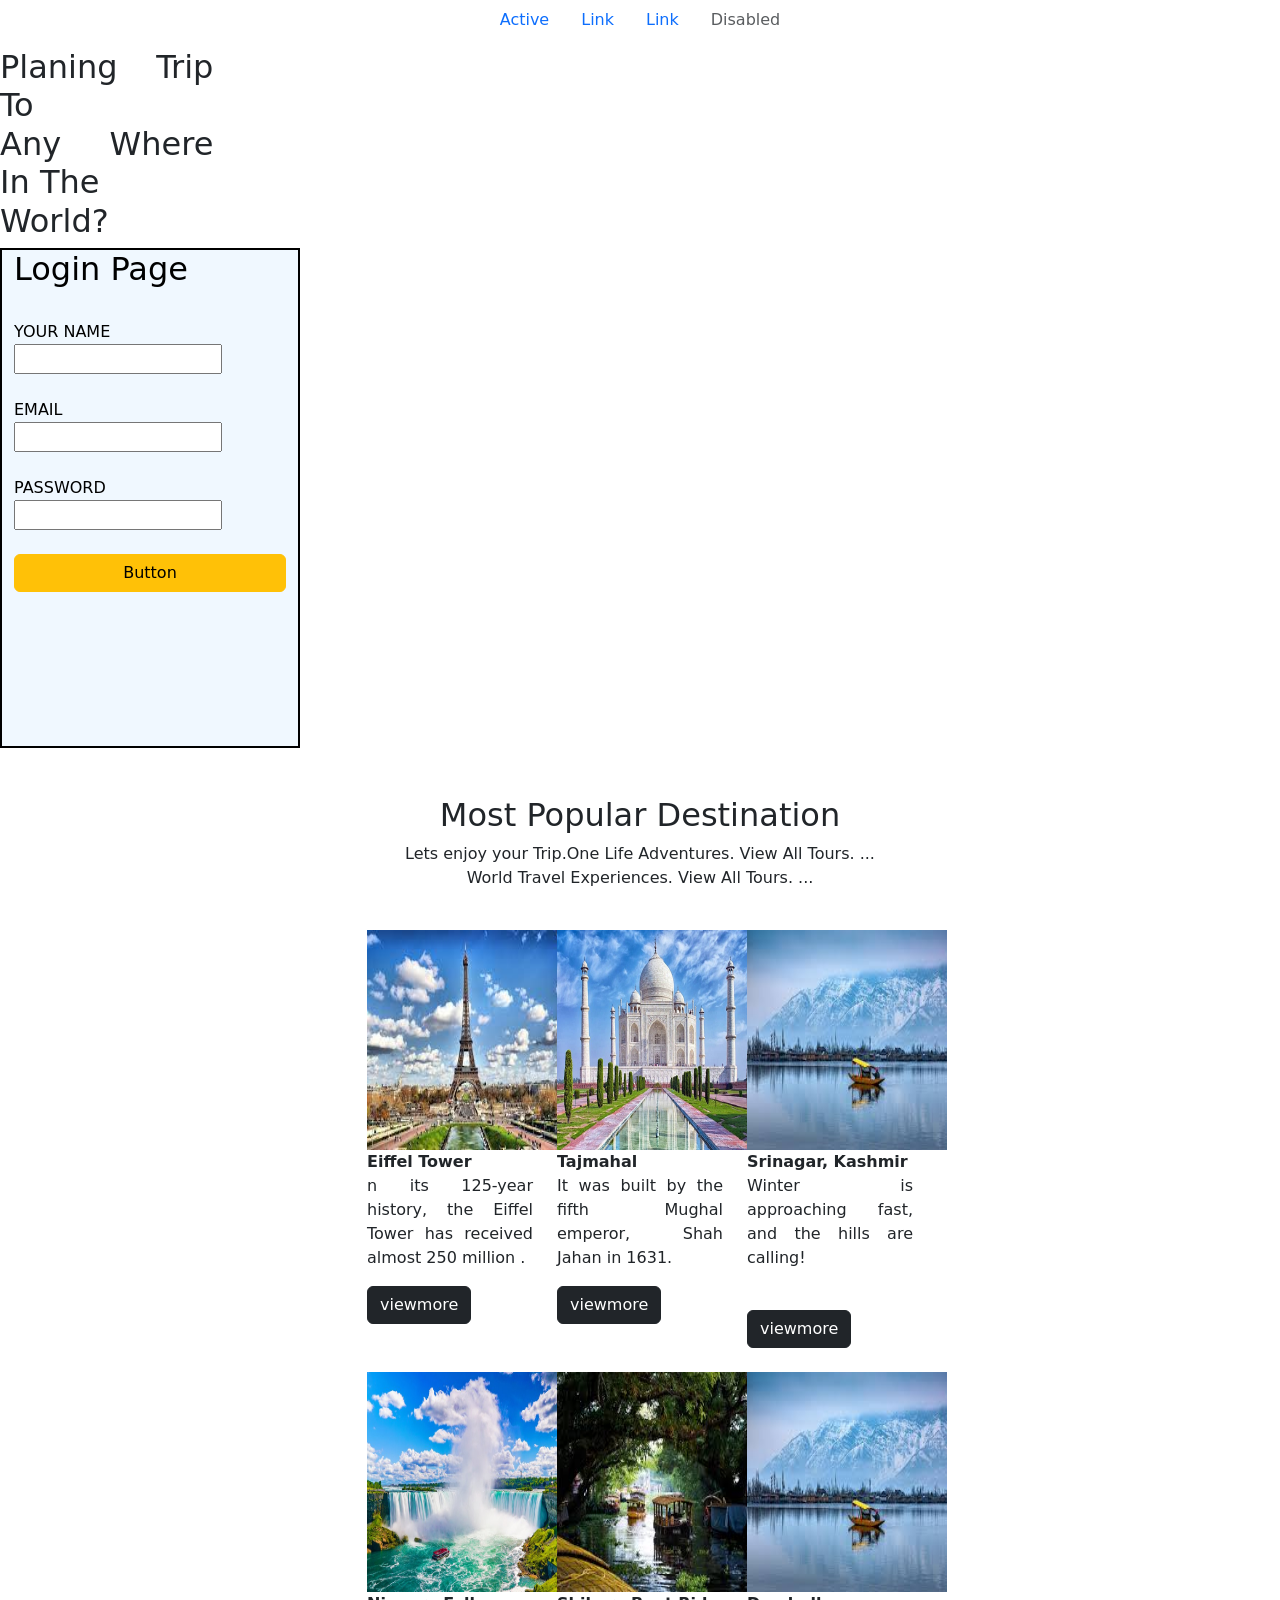
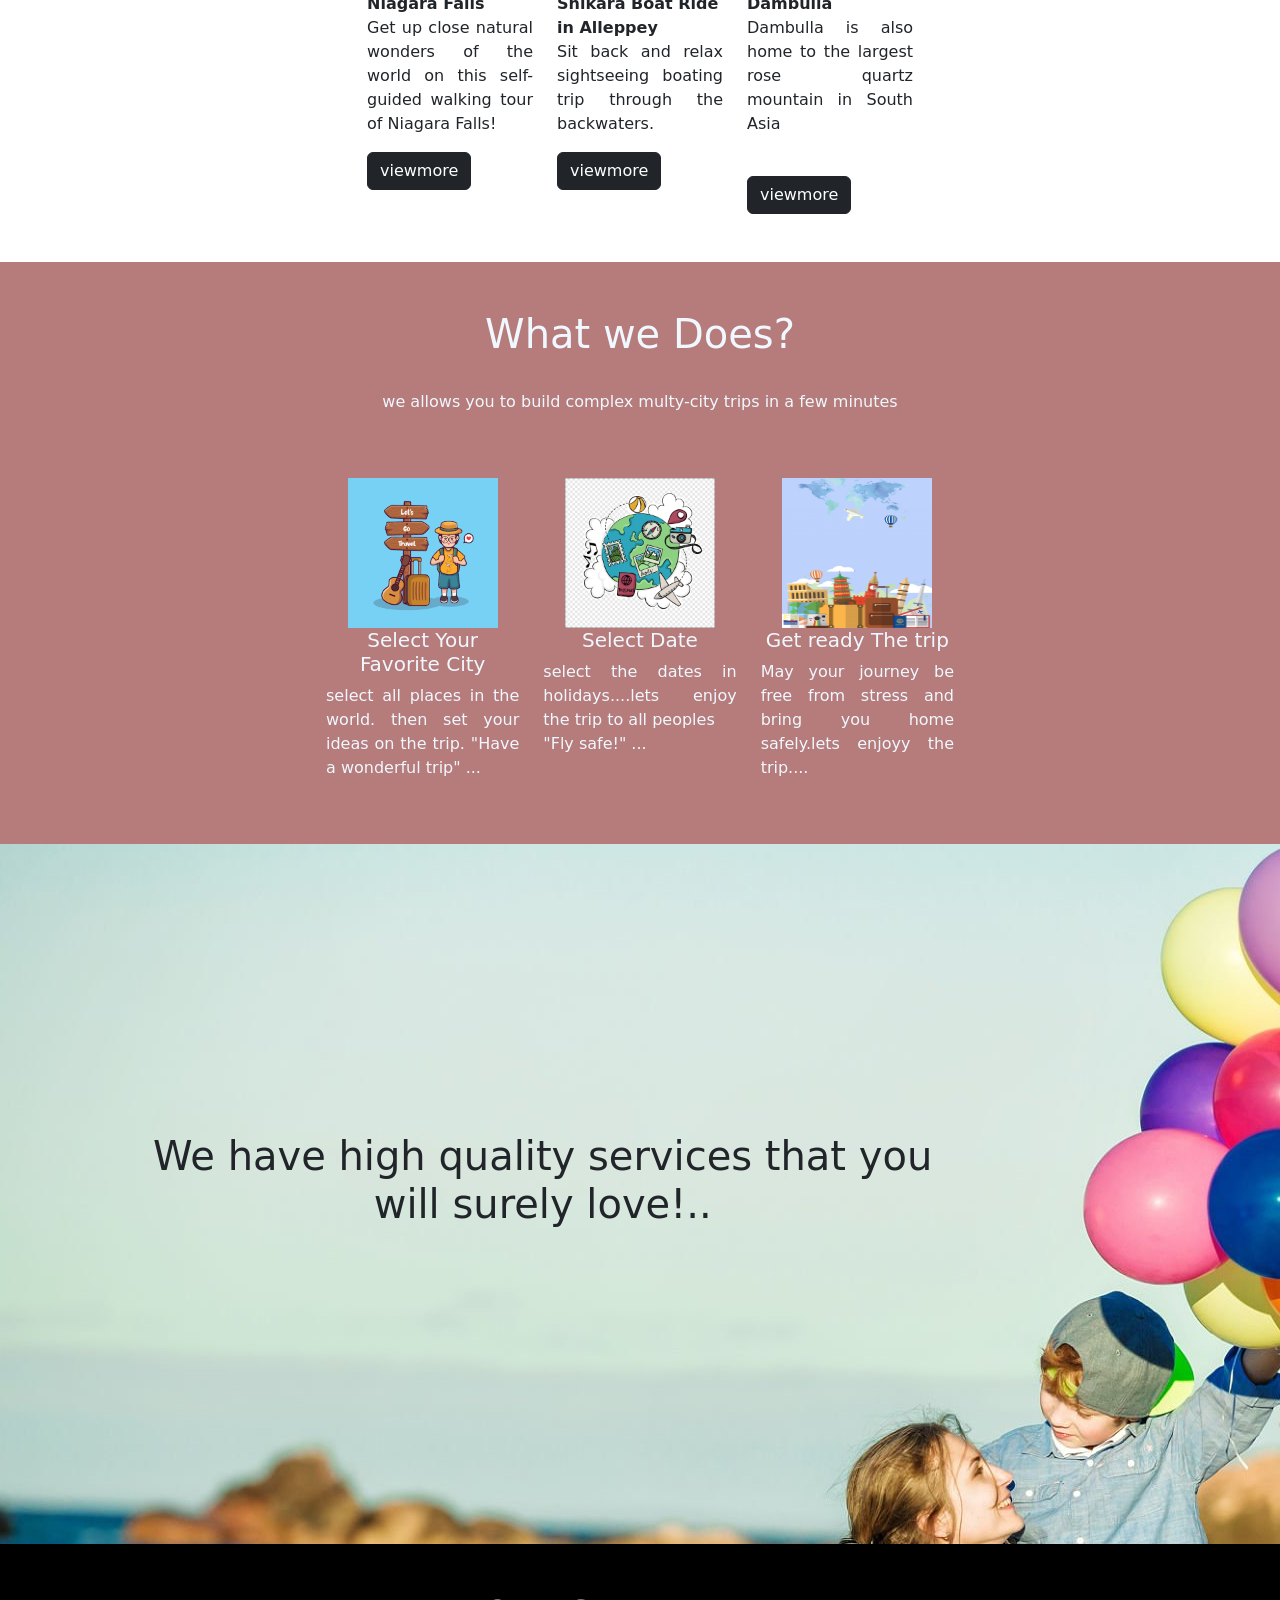
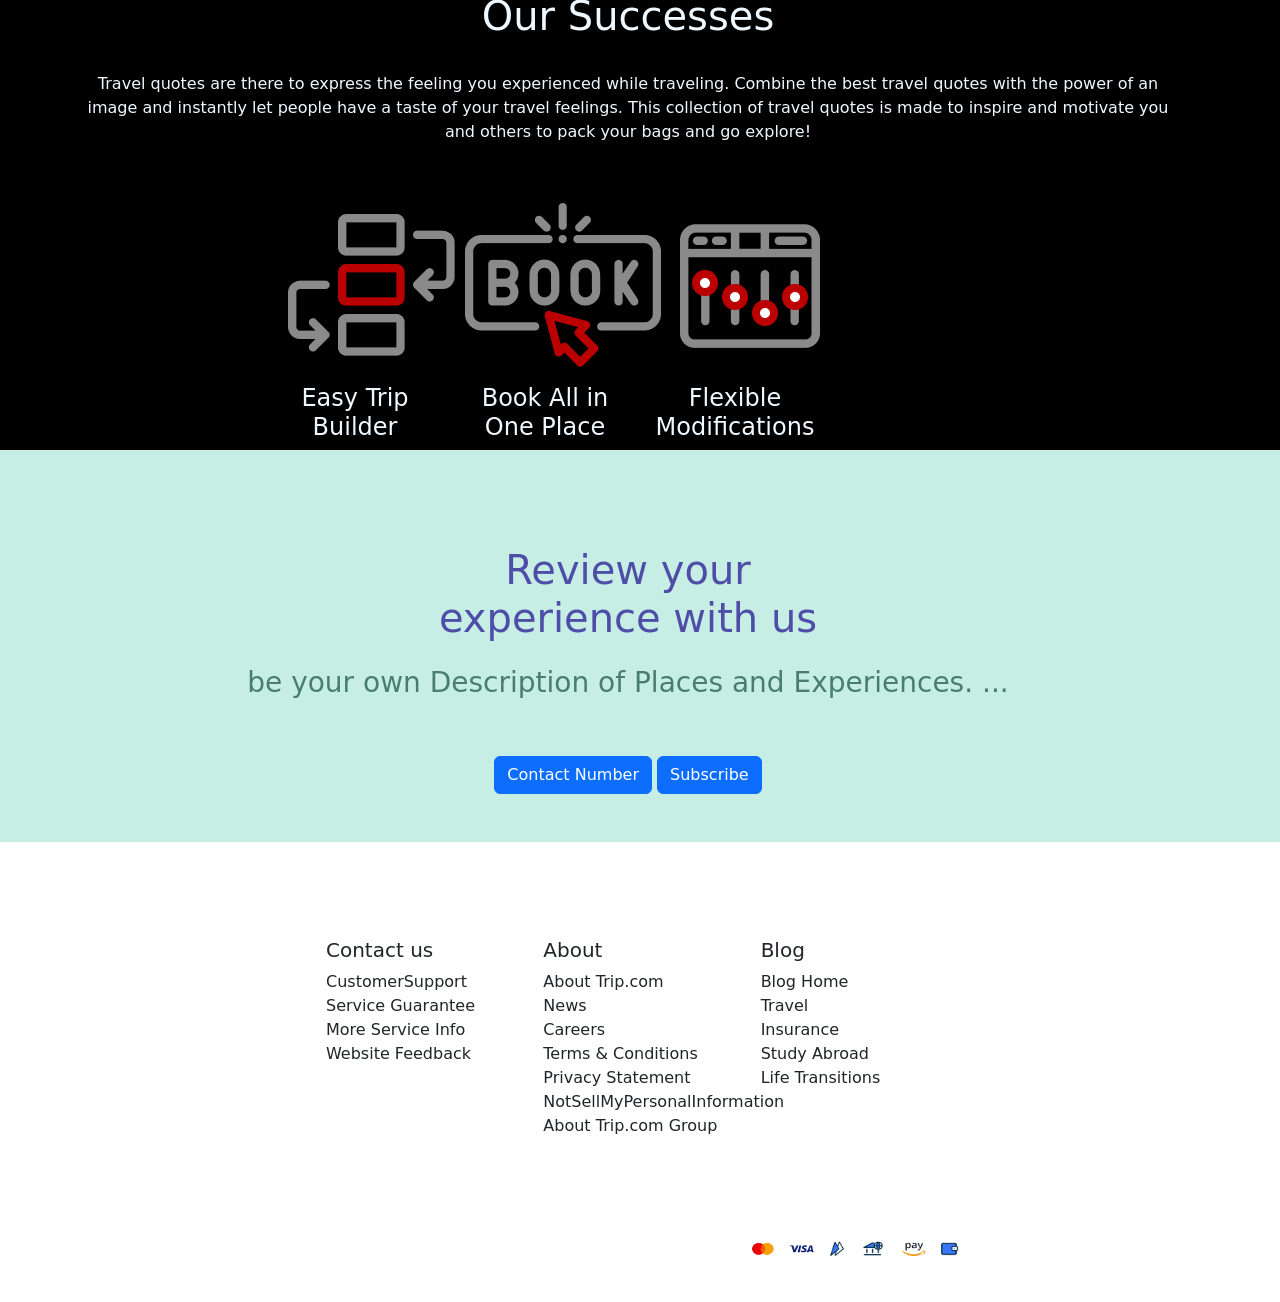
<file: design2.html>
<!DOCTYPE html>
<html lang="en">
<head>
    <meta charset="UTF-8">
    <meta name="viewport" content="width=device-width, initial-scale=1.0">
    <title>Document</title>
    <link rel="stylesheet" href="design.css">
</head>
<link href="https://cdn.jsdelivr.net/npm/bootstrap@5.1.3/dist/css/bootstrap.min.css" rel="stylesheet" integrity="sha384-1BmE4kWBq78iYhFldvKuhfTAU6auU8tT94WrHftjDbrCEXSU1oBoqyl2QvZ6jIW3" crossorigin="anonymous">

<body>
           
        
                <ul class="nav justify-content-center">
            <li class="nav-item">
              <a class="nav-link active" aria-current="page" href="#">Active</a>
            </li>
            <li class="nav-item">
              <a class="nav-link" href="#">Link</a>
            </li>
            <li class="nav-item">
              <a class="nav-link" href="#">Link</a>
            </li>
            <li class="nav-item">
              <a class="nav-link disabled">Disabled</a>
            </li>
          </ul>


          <div class="col-lg-1 mt-2">

          </div>
        

        <div class="col-lg-2 mt-1">
            <h2 style="text-align: justify;">Planing Trip To <br> Any Where In The <br>World?</h2>
        </div>
        <div class="col-lg-5">
            <form style="background-color:aliceblue;border: 2px solid;height: 500px;width: 300px;justify-content: end;color:black;">
                <div class="container">
                    <h2>Login Page</h2><br>
                    YOUR NAME<br>
                    <input type="text"><br>
                    <br>
                    EMAIL<br>
                    <input type="text"><br>
                    <br>
                    PASSWORD<br>
                    <input type="text"><br>
                    <br>
                    <div class="d-grid gap-2">
                        <button class="btn btn-warning" type="button">Button</button>
                    </div>
                </div>
            </form>
            </div>
        </div>
        </div>

          
            <div class="container">
                <div class="row mt-5">
                  <h2 style="text-align: center;">Most Popular Destination</h2>
                  <p style="text-align: center;">Lets enjoy your Trip.One Life Adventures. View All Tours. ... <br>
                  World Travel Experiences. View All Tours. ... </p>
               </div>
        
            <div class="row mt-4">
              <div class="col-lg-2">
                 <!-- abc -->

                </div>
                <div class="col-lg-1">
                 <!-- abc -->

                </div>
              
              <div class="col-lg-2 ">
                <img src="./towerr.jpeg" alt="" height="220px"width="200px">
                <b>   Eiffel Tower</b>
                <p style="text-align: justify;">n its 125-year history, the Eiffel Tower has received almost 250 million .</p>
                <button class="btn btn-dark" type="button">viewmore</button>
              </div>
           
              <div class="col-lg-2">
                  <img src="./taj.jpg" alt="" height="220px"width="200px">
                  <b>Tajmahal</b><br>
                  <p style="text-align: justify;">It was built by the fifth Mughal emperor, Shah Jahan in 1631. </p>
                  <button class="btn btn-dark" type="button">viewmore</button>
                  </div>
                <div class="col-lg-2">
                  <img src="./2c.jpeg" alt="" height="220px"width="200px">
                  <b>Srinagar, Kashmir </b>
                  <p style="text-align:justify">Winter is approaching fast, and the hills are calling!</p>
                  <br>
                  <button class="btn btn-dark" type="button">viewmore</button>
                </div>
                <div class="col-lg-3">
                  <!-- <img src="./tower.jpg" alt="" height="220px"width="200px"> -->
                </div>
          </div>
        </div>
          <div class="container">
             <div class="row mt-4">

                <div class="col-lg-2">
                  <!-- <img src="" alt=""> -->
                  </div>
                  <div class="col-lg-1">
                    <!-- abc -->
   
                   </div>

                   <div class="col-lg-2">
                   <img src="./best1.jpg" alt="" height="220px"width="200px"> 
                   <b>Niagara Falls </b>
                   <p style="text-align:justify">Get up close natural wonders of the world on this self-guided walking tour of Niagara Falls!</p>
                   <button class="btn btn-dark" type="button">viewmore</button>

                   </div>

                   <div class="col-lg-2">
                   <img src="./best2.jpeg" alt="" height="220px"width="200px">
                   <b>Shikara Boat Ride in Alleppey</b>
                   <p style="text-align:justify">Sit back and relax sightseeing boating trip through the backwaters.</p>
                   <button class="btn btn-dark" type="button">viewmore</button>
                   </div>

                   <div class="col-lg-2">
                   <img src="./best3.jpeg" alt="" height="220px"width="200px">
                   <b>Dambulla</b>
                    <p style="text-align:justify">Dambulla is also home to the largest rose quartz mountain in South Asia</p>
                    <br>
                    <button class="btn btn-dark" type="button">viewmore</button>
                
                  </div>
                   <div class="col-lg-3">
                    <!-- <img src="" alt=""> -->
                 </div>


             </div>
            </div>
            <div class="row mt-5 pt-5" style="background-color:rgb(182, 123, 123);text-align: center;">
              <div class="col">
                 <h1 style="color: aliceblue;text-align: center;">What we Does?</h1><br>
                  <div class="container">
                    <p style="color: aliceblue;text-align: center;">we allows you to build complex multy-city trips in a few minutes</p>
                  </div>
              </div>
              <div class="container-trip">
                <div class="row mt-5">
                  <div class="col-lg-3">

                  </div>
                  <div class="col-lg-2">
                    <img src="./tr1.png" alt="" height="150"width="150">
                    <h5 style="color: aliceblue;">Select Your Favorite City </h5>
                   <p style="color: aliceblue;text-align: justify;">select all places in the world. then set your ideas on the trip. "Have a wonderful trip" ... </p>
                    </div>

                    <div class="col-lg-2">
                    <img src="./tr2.png" alt="" height="150"width="150">
                    <h5 style="color: aliceblue;">Select Date </h5>
                    <p style="color: aliceblue;text-align: justify;">select the dates in holidays....lets enjoy the trip to all peoples<br>
                      "Fly safe!" ...</p>
                    </div>
                    <div class="col-lg-2">
                    <img src="./tr3.jpg" alt=""height="150" width="150">
                    <h5 style="color: aliceblue;">Get ready The trip</h5>
                    <p style="color: aliceblue;text-align: justify;">May your journey be free from stress and bring you home safely.lets enjoyy the trip....</p>
                    </div>
                    <div class="col-lg-3">
                      <br>
                    </div>        
                  </div>
            </div>

           <div class="row mt-5" style="background-image: url(./istoto-482824512-2048x2048.jpg); height: 700px;width: 2000px;">
            <br>
            <div class="row mt-5 pt-5">

              <div class="row mt-5 pt-5">
               <div class="row mt-5 pt-5">
            <div class="center">
            
         <div class="col-lg-11">
               <h1 style="text-align: center;;">We have high quality services that you<br> will surely love!..</h1>
              </div>
              </div>
            </div>
          </div>
          </div>
        </div>

        <div style="background-color: rgb(0, 0, 0);">
        <div class="container">
          <div class="row mt-5">
            <div class="row "style="text-align:center;">
              <h1 style="color: aliceblue;">Our Successes</h1>
              </div>
              <div class="row mt-4">
              <div class="col-lg-3">
                </div>

            <div class="col-lg-2">
                </div>
              <p style="text-align: center;color: aliceblue;">Travel quotes are there to express the feeling you experienced while traveling. Combine the best travel quotes with the power of an image and instantly let people have a taste of your travel feelings. This collection of travel quotes is made to inspire and motivate you and others to pack your bags and go explore! </p>
            </div>
            </div>
            <div class="row mt-4">
              <div class="col-lg-2">
                <!-- yuetdy -->
               </div>

             <div class="col-lg-2">
                 <img src="build.webp" alt="">
                 <h4 style="color: aliceblue;"> Easy Trip Builder
                </h4>

               </div>

             <div class="col-lg-2">
              <img src="book.webp" alt="">
             <h4 style="color: aliceblue;"> Book All in One Place
            </h4>
            </div>

            <div class="col-lg-2">
              <img src="modify.webp" alt="">
            <h4 style="color: aliceblue;">Flexible Modifications</h4>  

            </div>

            <div class="col-lg-2">
              <!-- <img src="" alt=""> -->
            </div>  
            </div>
        </div>
      </div>
      <div style="background-color: rgb(199, 238, 229);">
        <div class="container">
          <div class="row mt-5">
            <div class="row mt-5 "style="text-align:center;">
              <h1 style="color: rgb(78, 78, 168);">Review your<br>
                experience with us</h1>
                </div>
                <div class="row  mt-3">
                  <h3 style="color: rgb(73, 126, 108);">be your own Description of Places and Experiences. ...  </h3> 

                </div>
                <div class="row mt-5">
                  <div class="d- gap-2">
                    <button class="btn btn-primary" type="button">Contact Number</button>
                    <button class="btn btn-primary" type="button">Subscribe</button>
                    <div class="row mt-5">
                      <!-- shuhu -->
                    </div>
                  </div>
                  </div>
                </div>

              </div>
              </div>


              <div style="background-color:white;">
               <div class="row mt-5">
                         
                    <div class="col-lg-2">
                      <!-- jhygufu -->
                    </div>
                          
                    <div class="col-lg-1">
                      <!-- jhygufu -->
                    </div>
                    <div class="col-lg-2 mt-5">
                      <h5 style="text-align: justify;">Contact us</h5>
                      <p style="text-align: justify;">
                       CustomerSupport<br>
                       Service Guarantee<br>
                       More Service Info<br>
                       Website Feedback<br>
                     </p>
   
                     </div>
                     <div class="col-lg-2 mt-5">
                     <h5  style="text-align: justify;">About</h5>
                    <p style="text-align: justify;">
                      About Trip.com<br>
                      News<br>
                      Careers<br>
                      Terms & Conditions<br>
                      Privacy Statement<br>
                      NotSellMyPersonalInformation<br>
                      About Trip.com Group<br>
                    </p>
                    </div>
                    <div class="col-lg-2 mt-5">
                     
                   <h5 style="text-align: justify;">Blog</h5>
                   <p style="text-align: justify;">
                     Blog Home<br>
                     Travel<br>
                     Insurance<br>
                     Study Abroad<br>
                     Life Transitions<br>


                      </p>
                    </div>

              </div>
              </div>

              <div class style="background-color:white;">
              <div class="row mt-5">
                <div class="col-lg-2">
               <!-- jjkipki -->
                </div>
               <div class="col-lg-2">
               <!-- jjkipki -->
                </div>
                <div class="col-lg-8">
                <img src="./www.png" alt="" height="100"width="250">
                </div>
                </div>
</file>
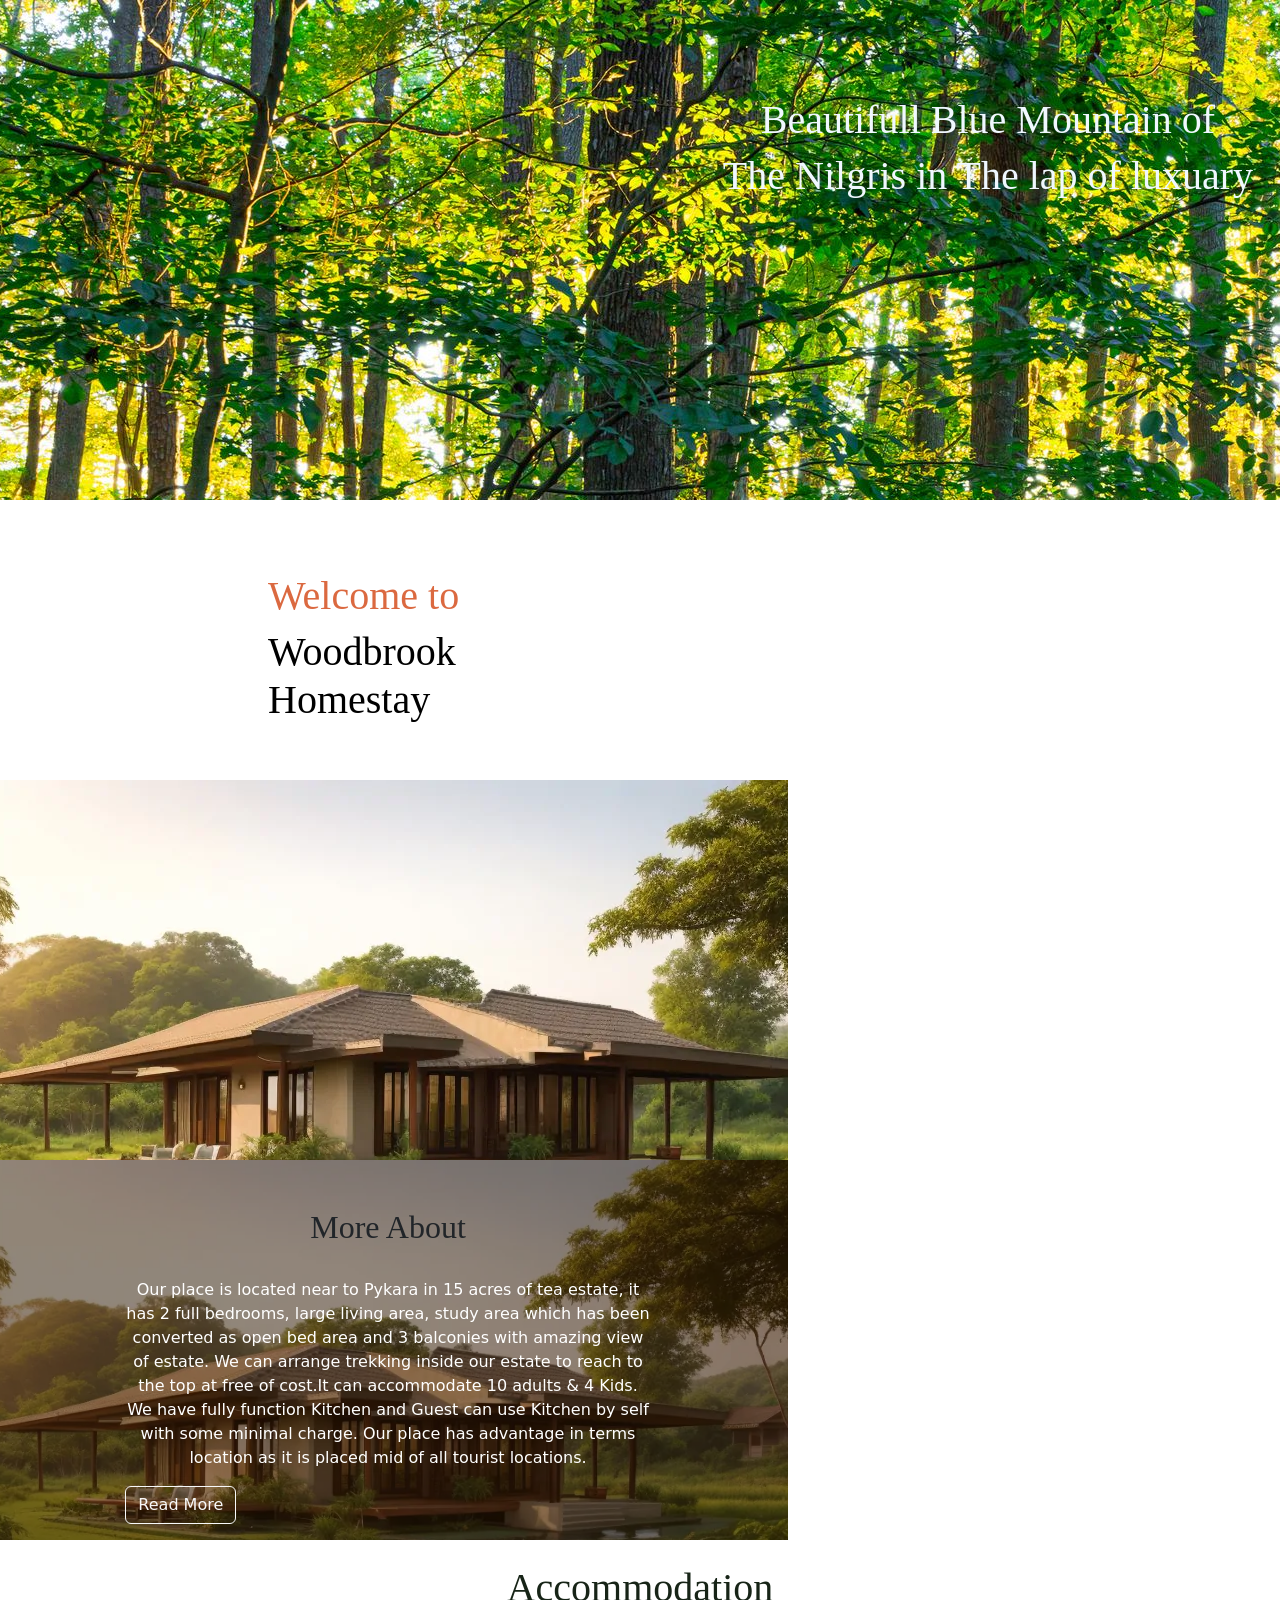
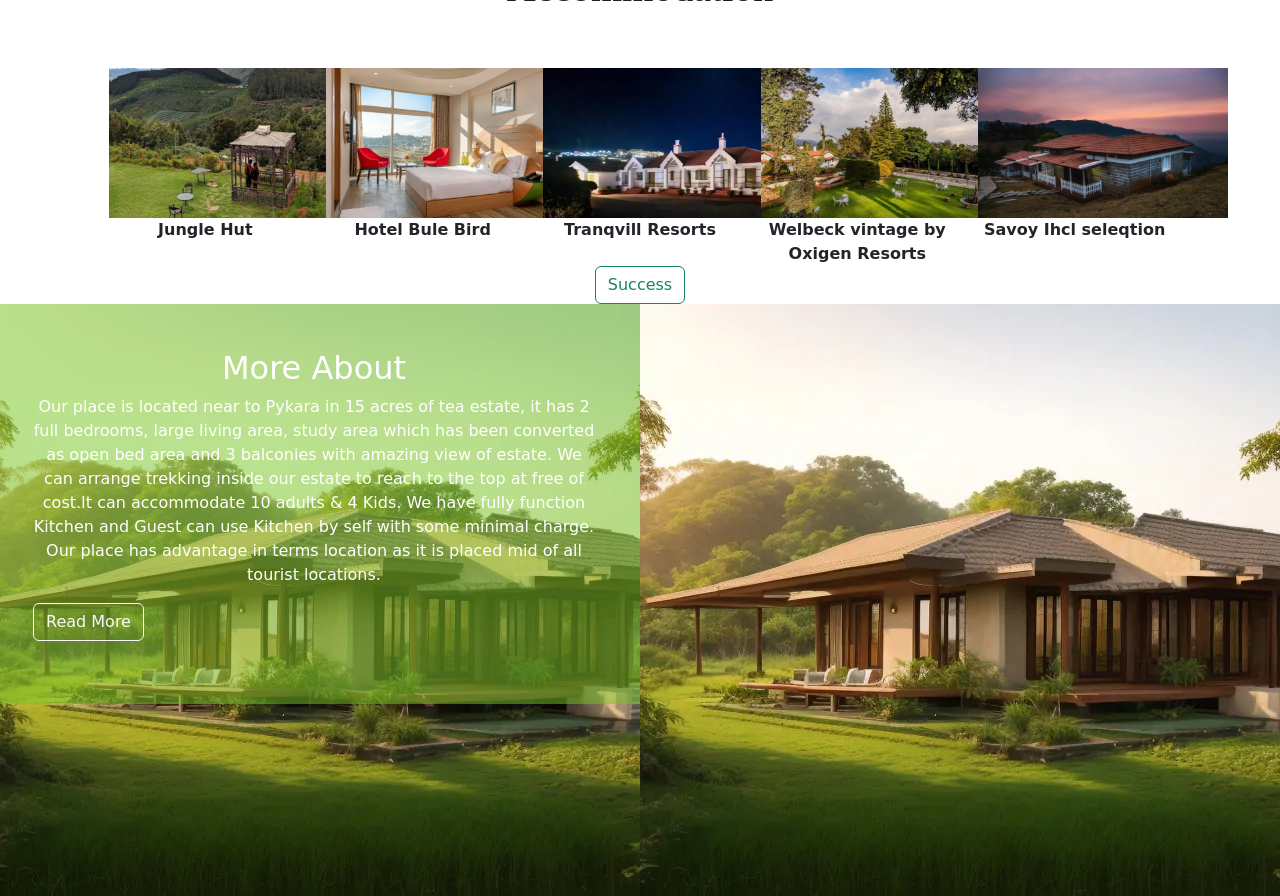
<file: design3.html>
<!DOCTYPE html>
<html lang="en">
<head>
    <meta charset="UTF-8">
    <meta name="viewport" content="width=device-width, initial-scale=1.0">
    <title>Document</title>
    <link rel="stylesheet" href="design3.css">
</head>
<link href="https://cdn.jsdelivr.net/npm/bootstrap@5.1.3/dist/css/bootstrap.min.css" rel="stylesheet" integrity="sha384-1BmE4kWBq78iYhFldvKuhfTAU6auU8tT94WrHftjDbrCEXSU1oBoqyl2QvZ6jIW3" crossorigin="anonymous">

<body>
    
        <div class="row" style="background-image: url(nature1.jpg); height: 500px;width: 2000px;background-repeat:repeat;">
            <div class="container">
                <div class="row mt-5 pt-5" >
                  
                   
                      <b><h1 style="color:aliceblue; font-family: Georgia, 'Times New Roman', Times, serif;text-align: center;">Beautifull Blue Mountain of</h1></b>
                      <b> <h1 style="color: aliceblue; font-family: Georgia, 'Times New Roman', Times, serif;text-align: center;">The Nilgris in The lap of luxuary</h1></b> 
                
                </div>            
            </div>
        </div>
        <div class="container">
        <div class="row"style="background-color:white;">
          
                <div class="row mt-5 pt-4">
                    <div class="col-lg-2">
                        <!-- gyiuoi -->
                    </div>
                    <div class="col-lg-4">
                        <h1 style="color: rgb(219, 105, 64); font-family: fantasy;">Welcome to</h1>
                        <h1 style="color: black; font-family: fantasy;">Woodbrook Homestay</h1>
                    </div>
                     <div class="col-lg-6">
                      <p style="text-align: justify;">Woodbrook is a beautiful and serene place located in the heart of Ooty, India. It is a popular destination for travelers who are looking for a peaceful and relaxing vacation. The area is surrounded by lush green forests, tea plantations, and scenic mountains, making it an ideal location for nature lovers.</p>
                     </div>              
                </div>
            </div>
        </div>
        <div class="row mt-5">
            <div class="col-lg-6" style="background-image: url(woodbrook3.webp);
            height: 380px;
            width: 800px;
            background-repeat: repeat;"></div>
            <div class="col-lg-6 bg p-0" style="background-image: url(woodbrook3.webp);
            height: 380px;
            width: 800px;
            background-repeat: repeat;">
            <div class="glass"></div>
            <div class="row mt-5">
                <div class="col-lg-2">
                    <!-- jhgj -->
                </div>
                <div class="col-lg-8">
                    <h2 style="text-align: center; font-family: cursive;" > More About</h2> <br>
                    <p>Our place is located near to Pykara in 15 acres of tea estate, it has 2 full bedrooms, large living area, study area which has been converted as open 
                        bed area and 3 balconies with amazing view of estate. We can arrange trekking inside our estate to reach to the top at free of cost.It can 
                        accommodate 10 adults & 4 Kids. We have fully function Kitchen and Guest can use Kitchen by self with some minimal charge. Our place has advantage 
                        in terms location as it is placed mid of all tourist locations.</p>
                        <button type="button" class="btn btn-outline-light">Read More</button>
                </div>
            </div>
            </div>
        </div>
        <div class="row mt-4">
           <h1 style="text-align: center;font-family: serif;color: rgb(23, 36, 23);">Accommodation</h1>
           <h5><p style="text-align: center; font-family: Impact, Haettenschweiler, 'Arial Narrow Bold', sans-serif;">Beautifull Blue Mountain of The Nilgris in The lap of luxuary</p></h5>
        </div>
        <div class="row">
            <div class="col-lg-1"></div>
            <div class="col-lg-2" style="text-align: center;">
                <img src="cottage1.webp" alt="" height="150" width="250">
                <b>Jungle Hut</b>
            </div>
            <div class="col-lg-2" style="text-align: center;">
                <img src="cottage2.webp" alt="" height="150" width="250">
                <b>Hotel Bule Bird</b>
            </div>
            <div class="col-lg-2" style="text-align: center;">
                <img src="cottage3.webp" alt="" height="150" width="250">
                <b>Tranqvill Resorts</b>
            </div>
            <div class="col-lg-2" style="text-align: center;">
                <img src="cottage4.webp" alt="" height="150" width="250">
                <b>Welbeck vintage by Oxigen Resorts</b>
            </div>
            <div class="col-lg-2" style="text-align: center;">
                <img src="cottage5.webp" alt="" height="150" width="250">
                <b>Savoy Ihcl seleqtion</b>
            </div>
            <div class="col-lg-1"></div>
            <div class="container">
                <div class="row">
                    <div class="col" style="text-align: center;">
                        <button type="button" class="btn btn-outline-success">Success</button>
                    </div>
                </div>
            </div>     
        </div>
        <div class="row ">
            <div class="col-lg-6 bg1 p-0">
            <div class="glass2"></div>
            <div class="div2">
                <h2> More About</h2> 
                <p>Our place is located near to Pykara in 15 acres of tea estate, it has 2 full bedrooms, large living area, study area which has been converted as open 
                    bed area and 3 balconies with amazing view of estate. We can arrange trekking inside our estate to reach to the top at free of cost.It can 
                    accommodate 10 adults & 4 Kids. We have fully function Kitchen and Guest can use Kitchen by self with some minimal charge. Our place has advantage 
                    in terms location as it is placed mid of all tourist locations.</p>
                    <button type="button" class="btn btn-outline-light">Read More</button>
            </div>
               
            </div>
        
            <div class="col-lg-6 p-0">
                <img src="./woodbrook3.webp" alt="">
            </div>
        </div>
</file>
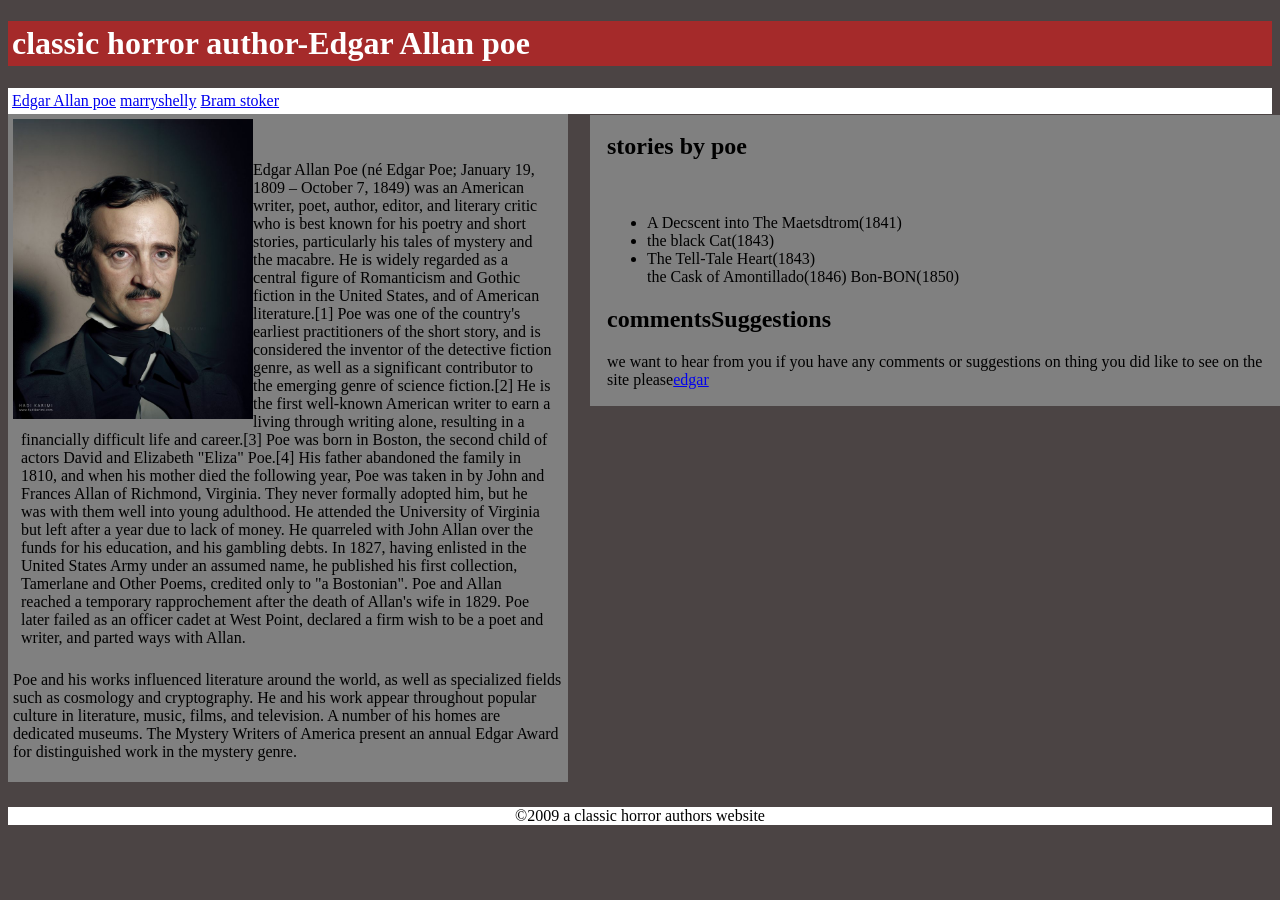
<file: egar.html>
<!DOCTYPE html>
<head>
    <style>
         a:active{
            color:hotpink;
         }
         a.link{
            color:blue;
         }

        
    </style>
<title>
    sample2
</title>
</head>
<body style="background-color:rgb(75, 68, 68)">
    <h1 style="background-color:brown;
        color:white;
        padding:4px;">
        classic horror author-Edgar Allan poe
    </h1>  
    </div>
    <div style="background-color:white;padding:4px;border: 0cap;"> 
    <a href="https://www.google.com/search?client=firefox-b-lm&q=classic+horror+author+edgar+allan+poe">Edgar Allan poe</a>
    <a href="https://www.google.com/search?client=firefox-b-lm&q=maryshelle">marryshelly</a>
    <a href="https://www.google.com/search?q=bram+stoker&oq=&gs_lcrp=EgZjaHJvbWUqCQgAEEUYOxjCAzIJCAAQRRg7GMIDMgkIARBFGDsYwgMyCQgCEEUYOxjCAzIJCAMQRRg7GMIDMgkIBBBFG">Bram stoker</a>
    </div>
  
    <div style="background-color:grey;width: 550px;padding: 5px;border: 0cap;">
        <img src="./Edgar Allan Poe, Hadi Karimi.jpeg" alt="edgar"  width="240px" style="float:left;">
    <p style="padding: 8px;"><br>Edgar Allan Poe (né Edgar Poe; January 19, 1809 – October 7, 1849) was an American writer, poet, author, editor, and literary critic who is best known for his poetry and short stories, particularly his tales of mystery and the macabre. He is widely regarded as a central figure of Romanticism and Gothic fiction in the United States, and of American literature.[1] Poe was one of the country's earliest practitioners of the short story, and is considered the inventor of the detective fiction genre, as well as a significant contributor to the emerging genre of science fiction.[2] He is the first well-known American writer to earn a living through writing alone, resulting in a financially difficult life and career.[3]
Poe was born in Boston, the second child of actors David and Elizabeth "Eliza" Poe.[4] His father abandoned the family in 1810, and when his mother died the following year, Poe was taken in by John and Frances Allan of Richmond, Virginia. They never formally adopted him, but he was with them well into young adulthood. He attended the University of Virginia but left after a year due to lack of money. He quarreled with John Allan over the funds for his education, and his gambling debts. In 1827, having enlisted in the United States Army under an assumed name, he published his first collection, Tamerlane and Other Poems, credited only to "a Bostonian". Poe and Allan reached a temporary rapprochement after the death of Allan's wife in 1829. Poe later failed as an officer cadet at West Point, declared a firm wish to be a poet and writer, and parted ways with Allan.</p>
<p>Poe and his works influenced literature around the world, as well as specialized fields such as cosmology and cryptography. He and his work appear throughout popular culture in literature, music, films, and television. A number of his homes are dedicated museums. The Mystery Writers of America present an annual Edgar Award for distinguished work in the mystery genre.</p>
</div>
<div style="position: absolute;left: 590px; top:115px; border-left:5px;background-color:grey;padding: 17px;width:250">
    <h2 style="margin-top: 1px;">stories by poe</h2><br>
    <ul>
        <li>A Decscent into The Maetsdtrom(1841)</li>
        <li>the black Cat(1843)</li>
        <li>The Tell-Tale Heart(1843)</li>
        the Cask of Amontillado(1846)
        Bon-BON(1850)
    </ul>
    <h2>commentsSuggestions</h2>
    we want to hear from you if you have any comments or suggestions on thing you did like to see
    on the site please<a href="https://www.google.com/search?q=edgar+allan+poe+story&sca_esv=592997079&ei=rA2FZYmoCcXkseMPy42u0AQ&ved=0ahUKEwiJroDfl6KDAxVFcmwGHcuGC0oQ4dUDCBA&uact=5&oq=edgar+allan+poe+story&gs_lp=Egxnd3Mtd2l6LXNlcnAiFWVkZ2FyIGFsbGFuIHBvZSBzdG9yeTILEAAYgAQYigUYkQIyCxAAGIAEGIoFGJECMgcQABiABBgKMgcQABiABBgKMgsQABiABBiKBRiRAjILEAAYgAQYigUYkQIy">edgar</a>

</div>
<div style="background-color:white;position: relative;top: 25px;">
    
  <center>&#169;2009 a classic horror authors website </center>     
  
</div>

</body>
</html>
</file>
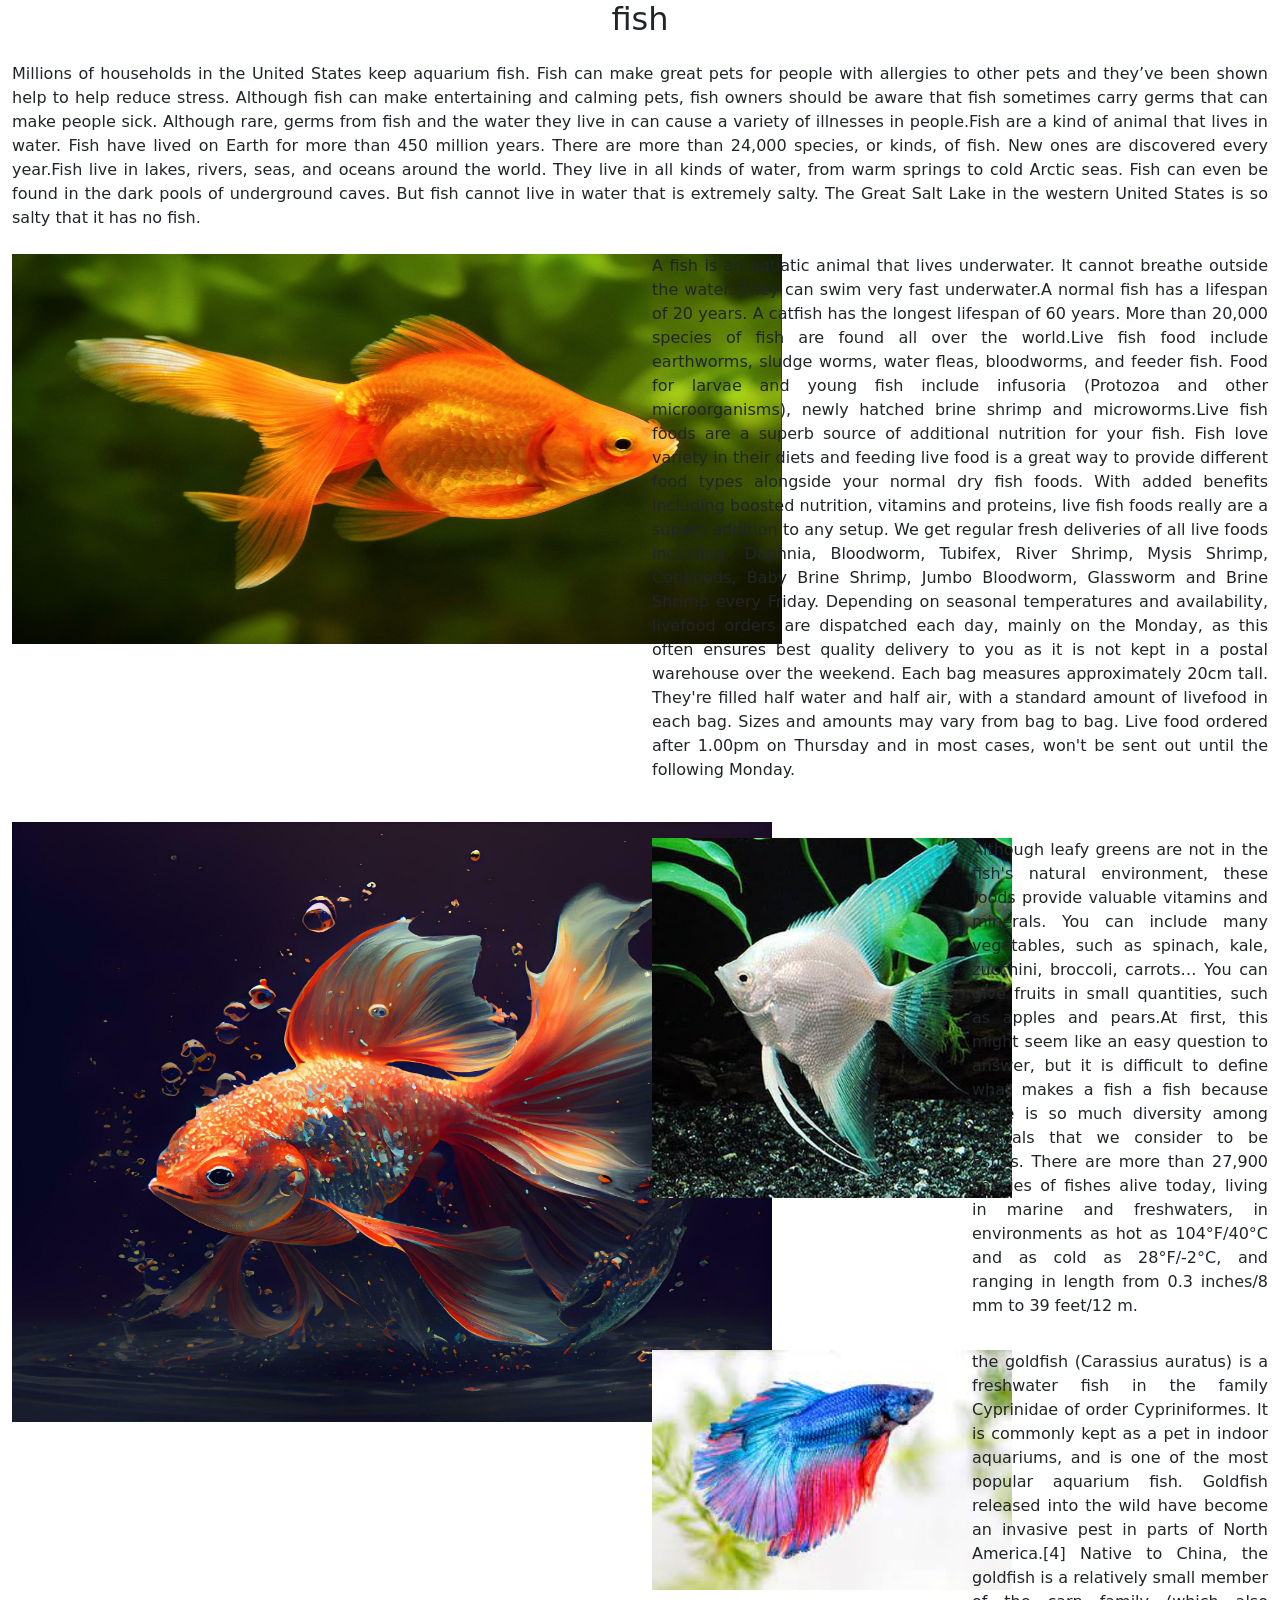
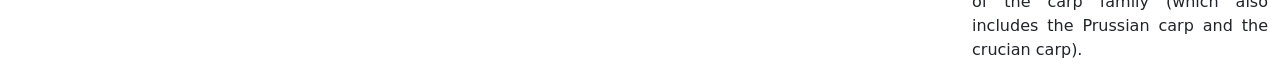
<file: fish.html>
<!DOCTYPE html>
<html lang="en">
<head>
    <link href="https://cdn.jsdelivr.net/npm/bootstrap@5.1.3/dist/css/bootstrap.min.css" rel="stylesheet" integrity="sha384-1BmE4kWBq78iYhFldvKuhfTAU6auU8tT94WrHftjDbrCEXSU1oBoqyl2QvZ6jIW3" crossorigin="anonymous">

    <meta charset="UTF-8">
    <meta name="viewport" content="width=device-width, initial-scale=1.0">
    <title>Document</title>
</head>
<body>
    <h2 style="text-align: center;">fish</h2>
<div class="container-fluid">
  <div class="row mt-4">
    <p style="text-align: justify;">Millions of households in the United States keep aquarium fish. Fish can make great pets for people with allergies to other pets and they’ve been shown help to help reduce stress.

        Although fish can make entertaining and calming pets, fish owners should be aware that fish sometimes carry germs that can make people sick. Although rare, germs from fish and the water they live in can cause a variety of illnesses in people.Fish are a kind of animal that lives in water. Fish have lived on Earth for more than 450 million years. There are more than 24,000 species, or kinds, of fish. New ones are discovered every year.Fish live in lakes, rivers, seas, and oceans around the world. They live in all kinds of water, from warm springs to cold Arctic seas. Fish can even be found in the dark pools of underground caves. But fish cannot live in water that is extremely salty. The Great Salt Lake in the western United States is so salty that it has no fish.</p>
  </div>
  <div class="row mt-2">
    <div class="col-lg-6">
        <img src="live-fish.jpg" alt="live-fish" height="390"width="770">
    </div>
      <div class="col-lg-6">
        <p style="text-align: justify;"> A fish is an aquatic animal that lives underwater. It cannot breathe outside the water. They can swim very fast underwater.A normal fish has a lifespan of 20 years. A catfish has the longest lifespan of 60 years. More than 20,000 species of fish are found all over the world.Live fish food include earthworms, sludge worms, water fleas, bloodworms, and feeder fish. Food for larvae and young fish include infusoria (Protozoa and other microorganisms), newly hatched brine shrimp and microworms.Live fish foods are a superb source of additional nutrition for your fish.

            Fish love variety in their diets and feeding live food is a great way to provide different food types alongside your normal dry fish foods.
            
            With added benefits including boosted nutrition, vitamins and proteins, live fish foods really are a superb addition to any setup.
            
            We get regular fresh deliveries of all live foods including: Daphnia, Bloodworm, Tubifex, River Shrimp, Mysis Shrimp, Copepods, Baby Brine Shrimp, Jumbo Bloodworm, Glassworm and Brine Shrimp every Friday. Depending on seasonal temperatures and availability, livefood orders are dispatched each day, mainly on the Monday, as this often ensures best quality delivery to you as it is not kept in a postal warehouse over the weekend. Each bag measures approximately 20cm tall. They're filled half water and half air, with a standard amount of livefood in each bag. Sizes and amounts may vary from bag to bag. Live food ordered after 1.00pm on Thursday and in most cases, won't be sent out until the following Monday.</p>
      </div>
  </div>
  <div class="row mt-4">
         <div class="col-lg-6">
            <img src="goldfish.jpg" alt="goldfish" height="600" width="760">

        </div>
 
      
        <div class="col-lg-6">
            <div class="row mt-3">
                <div class="col-lg-6">
                      <img src="aquarium-fish.jpg" alt="aquarium-fish" heigt="450"width=360>
                </div>
                <div class="col-lg-6">
                     
                    <p style="text-align: justify;">Although leafy greens are not in the fish's natural environment, these foods provide valuable vitamins and minerals. You can include many vegetables, such as spinach, kale, zucchini, broccoli, carrots… You can give fruits in small quantities, such as apples and pears.At first, this might seem like an easy question to answer, but it is difficult to define what makes a fish a fish because there is so much diversity among animals that we consider to be fishes. There are more than 27,900 species of fishes alive today, living in marine and freshwaters, in environments as hot as 104°F/40°C and as cold as 28°F/-2°C, and ranging in length from 0.3 inches/8 mm to 39 feet/12 m. </p>
            </div>
            </div>
            <div class="row mt-3">
                <div class="col-lg-6">
                    <img src="blue.jpeg" alt="aquarium-fish" heigt="450"width=360 >
                </div>
                <div class="col-lg-6">
                  <p style="text-align: justify;"> the goldfish (Carassius auratus) is a freshwater fish in the family Cyprinidae of order Cypriniformes. It is commonly kept as a pet in indoor aquariums, and is one of the most popular aquarium fish. Goldfish released into the wild have become an invasive pest in parts of North America.[4]

                    Native to China, the goldfish is a relatively small member of the carp family (which also includes the Prussian carp and the crucian carp). </p>
                </div>
            </div>
            
        </div>
    </div>












  </div>




















    </body>
</html>
</file>
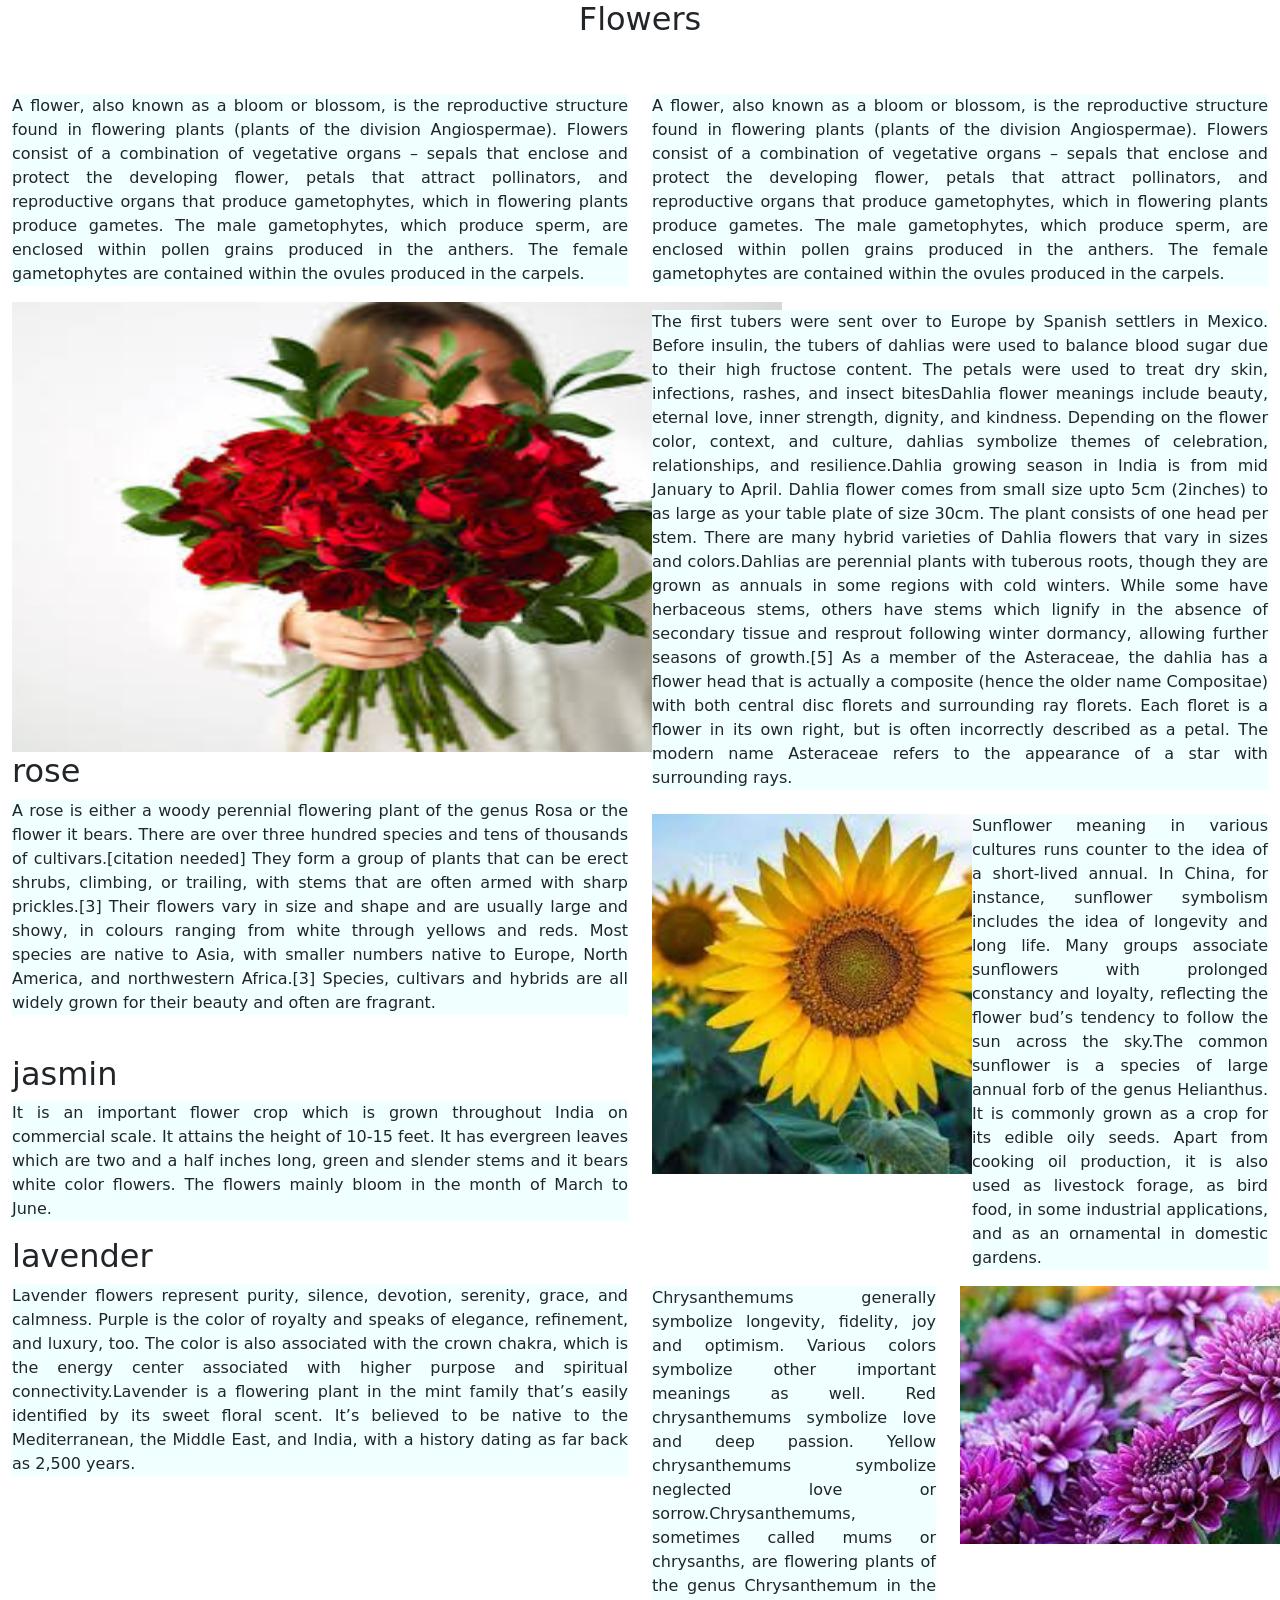
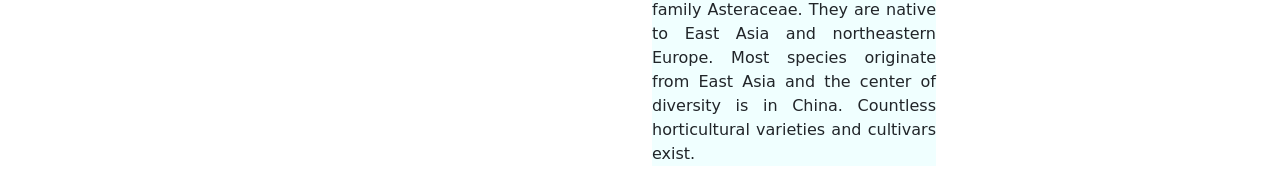
<file: flower.html>
<!DOCTYPE html>
<html lang="en">
<head>
    <link href="https://cdn.jsdelivr.net/npm/bootstrap@5.1.3/dist/css/bootstrap.min.css" rel="stylesheet" integrity="sha384-1BmE4kWBq78iYhFldvKuhfTAU6auU8tT94WrHftjDbrCEXSU1oBoqyl2QvZ6jIW3" crossorigin="anonymous">


    <meta charset="UTF-8">
    <meta name="viewport" content="width=device-width, initial-scale=1.0">
    <title>Document</title>
</head>
<body>
<div class="container-fluid">
  <div class="row">
      <h2 style="text-align: center;">Flowers</h2>
  </div>

  
   <div class="row mt-5">
    <div class="col-lg-6">  
        <p style=" text-align: justify; background-color: azure;">A flower, also known as a bloom or blossom, is the reproductive structure found in flowering plants (plants of the division Angiospermae). Flowers consist of a combination of vegetative organs – sepals that enclose and protect the developing flower, petals that attract pollinators, and reproductive organs that produce gametophytes, which in flowering plants produce gametes. The male gametophytes, which produce sperm, are enclosed within pollen grains produced in the anthers. The female gametophytes are contained within the ovules produced in the carpels. </p>
       </div>
     
       <div class="col-lg-6">  
        <p style=" text-align: justify; background-color: azure;">A flower, also known as a bloom or blossom, is the reproductive structure found in flowering plants (plants of the division Angiospermae). Flowers consist of a combination of vegetative organs – sepals that enclose and protect the developing flower, petals that attract pollinators, and reproductive organs that produce gametophytes, which in flowering plants produce gametes. The male gametophytes, which produce sperm, are enclosed within pollen grains produced in the anthers. The female gametophytes are contained within the ovules produced in the carpels. </p>
       </div>

   </div>
<div class="row">
  <div class="col-lg-6"> 
      <img src="rose.jpeg" alt=""width="770" height="450">
      <h2> rose</h2>
      <p style="text-align: justify;background-color: azure;">A rose is either a woody perennial flowering plant of the genus Rosa  or the flower it bears. There are over three hundred species and tens of thousands of cultivars.[citation needed] They form a group of plants that can be erect shrubs, climbing, or trailing, with stems that are often armed with sharp prickles.[3] Their flowers vary in size and shape and are usually large and showy, in colours ranging from white through yellows and reds. Most species are native to Asia, with smaller numbers native to Europe, North America, and northwestern Africa.[3] Species, cultivars and hybrids are all widely grown for their beauty and often are fragrant.</p><br>
      <h2>jasmin</h2>
      <p style="text-align: justify;background-color: azure;">It is an important flower crop which is grown throughout India on commercial scale. It attains the height of 10-15 feet. It has evergreen leaves which are two and a half inches long, green and slender stems and it bears white color flowers. The flowers mainly bloom in the month of March to June.</p>
      <h2>lavender</h2>
      <p style="text-align: justify;background-color: azure;">Lavender flowers represent purity, silence, devotion, serenity, grace, and calmness. Purple is the color of royalty and speaks of elegance, refinement, and luxury, too. The color is also associated with the crown chakra, which is the energy center associated with higher purpose and spiritual connectivity.Lavender is a flowering plant in the mint family that’s easily identified by its sweet floral scent. It’s believed to be native to the Mediterranean, the Middle East, and India, with a history dating as far back as 2,500 years. </p>
  </div>

     <div class="col-lg-6">
        <div class="row mt-2">
            <div class="col>">
             <p style="text-align: justify;background-color: azure;">The first tubers were sent over to Europe by Spanish settlers in Mexico. Before insulin, the tubers of dahlias were used to balance blood sugar due to their high fructose content. The petals were used to treat dry skin, infections, rashes, and insect bitesDahlia flower meanings include beauty, eternal love, inner strength, dignity, and kindness. Depending on the flower color, context, and culture, dahlias symbolize themes of celebration, relationships, and resilience.Dahlia growing season in India is from mid January to April. Dahlia flower comes from small size upto 5cm (2inches) to as large as your table plate of size 30cm. The plant consists of one head per stem. There are many hybrid varieties of Dahlia flowers that vary in sizes and colors.Dahlias are perennial plants with tuberous roots, though they are grown as annuals in some regions with cold winters. While some have herbaceous stems, others have stems which lignify in the absence of secondary tissue and resprout following winter dormancy, allowing further seasons of growth.[5] As a member of the Asteraceae, the dahlia has a flower head that is actually a composite (hence the older name Compositae) with both central disc florets and surrounding ray florets. Each floret is a flower in its own right, but is often incorrectly described as a petal. The modern name Asteraceae refers to the appearance of a star with surrounding rays. </p>
           </div>
        </div>

     <div class="row mt-2">
        <div class="col-lg-6">
       <img src="sunflwr.jpeg" alt=""width=360 height="=80">
      </div>
      <div class="col-lg-6">
        <p style="text-align: justify;background-color: azure;">Sunflower meaning in various cultures runs counter to the idea of a short-lived annual. In China, for instance, sunflower symbolism includes the idea of longevity and long life. Many groups associate sunflowers with prolonged constancy and loyalty, reflecting the flower bud’s tendency to follow the sun across the sky.The common sunflower is a species of large annual forb of the genus Helianthus. It is commonly grown as a crop for its edible oily seeds. Apart from cooking oil production, it is also used as livestock forage, as bird food, in some industrial applications, and as an ornamental in domestic gardens.</p>
      </div>
   
     <div class="row">
       <div class="col-lg-6">
        <p style="text-align: justify;background-color: azure;">Chrysanthemums generally symbolize longevity, fidelity, joy and optimism. Various colors symbolize other important meanings as well. Red chrysanthemums symbolize love and deep passion. Yellow chrysanthemums symbolize neglected love or sorrow.Chrysanthemums, sometimes called mums or chrysanths, are flowering plants of the genus Chrysanthemum in the family Asteraceae. They are native to East Asia and northeastern Europe. Most species originate from East Asia and the center of diversity is in China. Countless horticultural varieties and cultivars exist.</p>

      <!-- Chrysanthemum -->
         </div>

        <div class="col-lg-6">
        <img src="Chrysanthemum.jpeg" alt=""width=460 height="=170">
          </div>

















   </div>
   </div>

     

</div>
</div>  
</body>
</html>
</file>
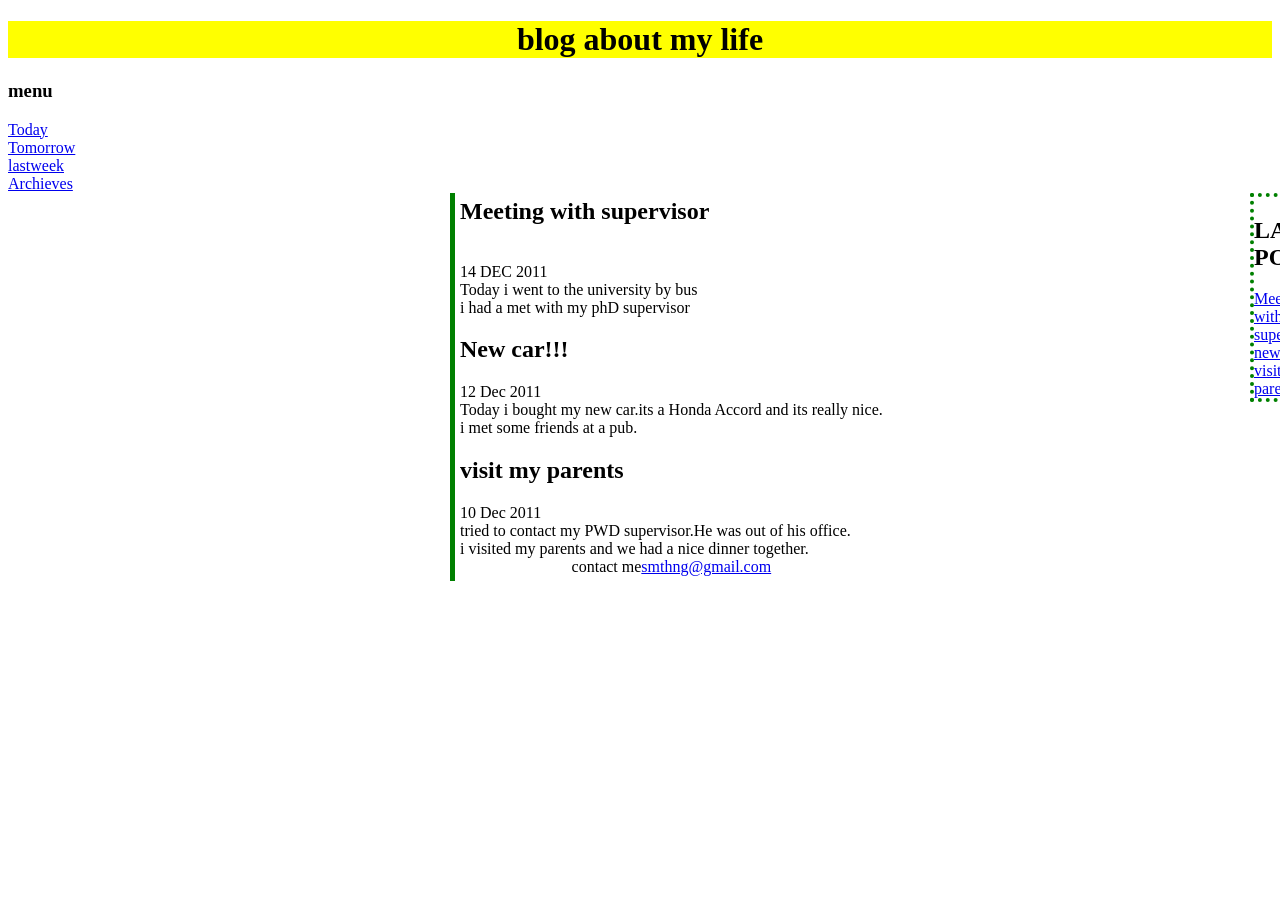
<file: life.html>
<!DOCTYPE html>
<head>
<title>
    sample
</title>
</head>
<body>
    <h1 style="background-color: yellow;"><center> blog about my life</center></h1>
    <h3>menu</h3>
    <a href="https://www.google.com/search?client=firefox-b-lm&q=calendar+2023">Today</a><br>
    <a href="https://www.google.com/search?client=firefox-b-lm&q=calendar+2023">Tomorrow</a><br>
    <a href="https://www.google.com/search?client=firefox-b-lm&q=calendar+2023">lastweek</a><br>
    <a href="https://www.google.com/search?client=firefox-b-lm&q=calendar+2023">Archieves</a><br>
    <div style="position: absolute;left: 450px; border-left:5px  solid green;padding: 5px;">
    <h2 style="margin-top: 0px;">Meeting with supervisor</h2><br>
    14 DEC 2011<br>
    Today i went to the university by bus<br>
    i had a met with my phD supervisor<br>

    <h2>New car!!!</h2>
    12 Dec 2011<br>
    Today i bought my new car.its a Honda Accord and its really nice.<br>
    i met some friends at a pub.<br>

   <h2> visit my parents</h2>
   10 Dec 2011<br>
   tried to contact my PWD supervisor.He was out of his office.<br>
   i visited my parents and we had a nice dinner together.<br>


   <center>contact me<a href="https://www.google.com/search?client=firefox-b-lm&q=contact">smthng@gmail.com</a>
</center>
</div>

   <div style="position:absolute;left:1250px;border:4px dotted green; ">
    <h2>LAST POST</h2>
   <a href="https://www.google.com/search?client=firefox-b-lm&q=contact">Meeting with supervisor</a><br>
   <a href="https://www.google.com/search?client=firefox-b-lm&q=contact">new car!!!</a><br>
   <a href="https://www.google.com/search?client=firefox-b-lm&q=contact">visit my parents</a><br>
   
   </div>





</body>
</file>
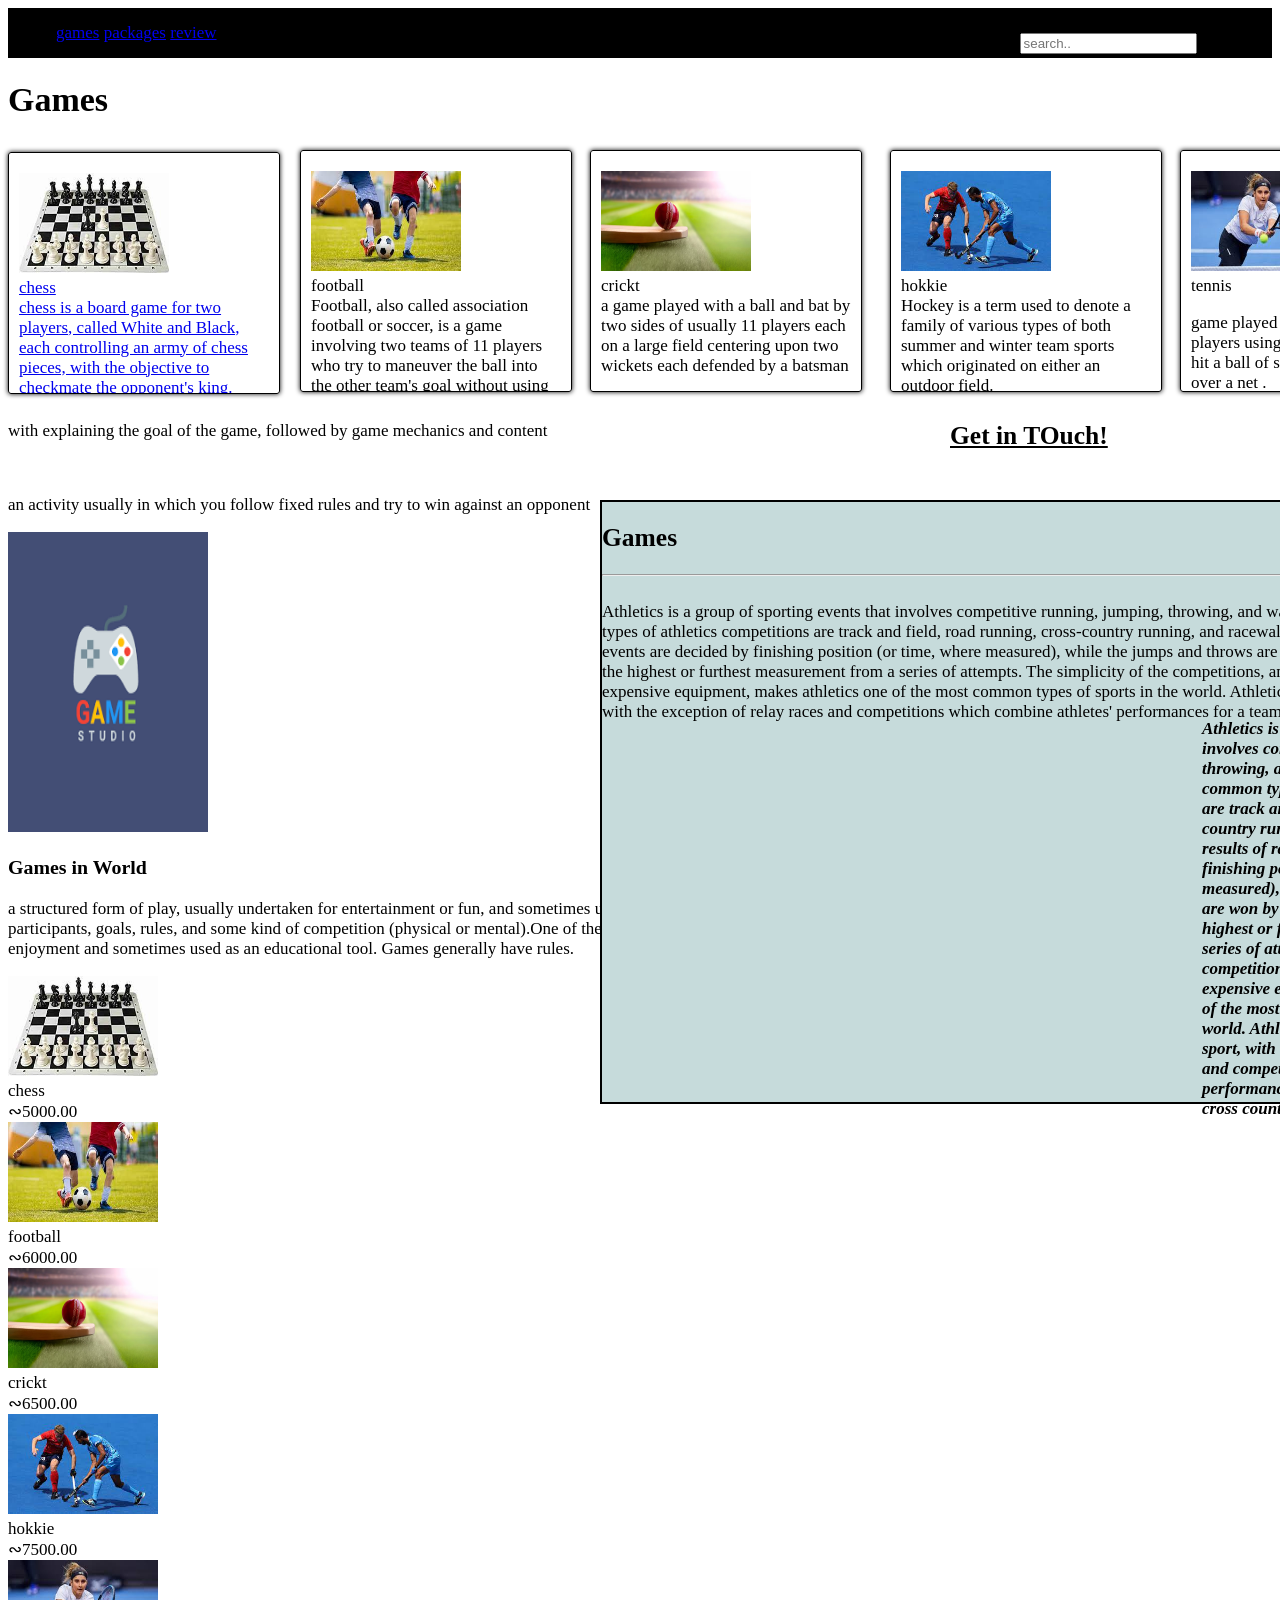
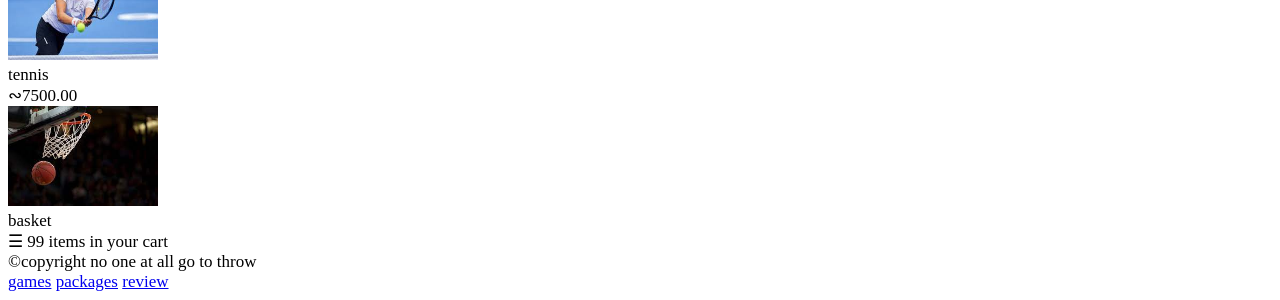
<file: neww.html>
<!DOCTYPE html>
<html>
<head>
    <title>
		Website Layout
	</title>
    <link rel="stylesheet" href="new.css">
    </head>
        <body style="background-color: white;">
			
        <div style="background-color: rgb(0, 0, 0); color: black; padding: 15px 16px;">
        <div style="background-color: black; color:white;

        float:left;
        display: block;
        text-align: center;
        padding: 15px 16px;
        text-decoration: none;
        font-size: 17px;"></div>
        <a href="home.html">games</a>
        <a href="home.html">packages</a>
        <a href="home.html">review</a>
        <div style="float:right;
        border: none;
        margin-top: 10px;
        margin-right: 16px;
        font-size: 17px;
        font-variant: normal;">
        <input type="text" placeholder="search..">search
        </div>
    </div>
    <h1>Games</h1>
    <div class="thumbnail-container1">
    <a href="chess.jpg">
    <img src="chess.jpeg" alt="chess" width="150" height="100">
    <div class="thumbnail-text1">
        chess<br>
        chess is a board game for two players, called White and Black, each controlling an army of chess pieces, with the objective to checkmate the opponent's king. 
    </div>
    </div>

    <div class="thumbnail-container2">
        <a href="football.jpeg">
        <img src="football.jpeg" alt="football" width="150" height="100">
        </a><br>
        <div class="thumbnail-text2">
         football<br>
         Football, also called association football or soccer, is a game involving two teams of 11 players who try to maneuver the ball into the other team's goal without using their hands or arms.
        </div>
        </div>
    


        <div class="thumbnail-container3">
            <a href="crickt.jpeg">
            <img src="crickt.jpeg" alt="crickt" width="150" height="100">
            </a><br>
            <div class="thumbnail-text3">
             crickt<br>
             a game played with a ball and bat by two sides of usually 11 players each on a large field centering upon two wickets each defended by a batsman
            </div>
            </div>



        
        <div class="thumbnail-container4">
                <a href="hokkie.jpeg">
                <img src="hokkie.jpeg" alt="hokkie" width="150" height="100">
                </a><br>
                <div class="thumbnail-text4">
                 hokkie<br>
                 Hockey is a term used to denote a family of various types of both summer and winter team sports which originated on either an outdoor field.
                </div>
                </div>
                </div>
            


                <div class="thumbnail-container5">
                    <a href="tennis.jpeg">
                    <img src="tennis.jpeg" alt="tennis" width="150" height="100">
                    </a><br>
                    <div class="thumbnail-text5">
                     tennis<br>
                     <p>game played with two opposing players using tautly strung rackets to hit a ball of specified size,  bounce over a net .</p>
                    </div>
                    </div>
                    <div class="container">
                  <h2>Games</h2>
                  <hr>
                  <div class="p1">
                    <p style="color: black;float:left">
                        Athletics is a group of sporting events that involves competitive running, jumping, throwing, and walking.[1] The most common types of athletics competitions are track and field, road running, cross-country running, and racewalking.
                       The results of racing events are decided by finishing position (or time, where measured), while the jumps and throws are won by the athlete that achieves the highest or furthest measurement from a series of attempts. The simplicity of the competitions, and the lack of a need for expensive equipment, makes athletics one of the most common types of sports in the world. Athletics is mostly an individual sport, with the exception of relay races and competitions which combine athletes' performances for a team score, such as cross country. 
                    
                    </p>
                    </div>
                
                    <div class="p2">
                        <p style="color: black;float:right"><b><i>
                         Athletics is a group of sporting events that involves competitive running, jumping, throwing, and walking.[1] The most common types of athletics competitions are track and field, road running, cross-country running, and racewalking.
                           The results of racing events are decided by finishing position (or time, where measured), while the jumps and throws are won by the athlete that achieves the highest or furthest measurement from a series of attempts. The simplicity of the competitions, and the lack of a need for expensive equipment, makes athletics one of the most common types of sports in the world. Athletics is mostly an individual sport, with the exception of relay races and competitions which combine athletes' performances for a team score, such as cross country. 
                       </i> </b>
                        </p>
                  </div>
                </div>
                <h2 style="position: absolute;
                left: 950px;
                right: 0px;
                top:400px;"><u>
                Get in TOuch!</u>
                </h2>
                <br>
                <div class="p3">
                    <p> with explaining the goal of the game, followed by game mechanics and content</p>
                </div>
                <br>

                <div class="p4">
                    <p>an activity usually in which you follow fixed rules and try to win against an opponent </p>
                </div>
                <div class="logo">
                    <img src="logo2.png"alt="logo2" width="200" height="300">
                    <h3>Games in World</h3>
                    <p>a structured form of play, usually undertaken for entertainment or fun, and sometimes used as an educational tool.Generally, a game is defined as a set of voluntary activities which has participants, goals, rules, and some kind of competition (physical or mental).One of the most widely used definitions is that a game is a structured form of play, usually undertaken for enjoyment and sometimes used as an educational tool. Games generally have rules.</p>
                </div>
                <div class="thumbnail-container6">
                    <a href="chess.jpg">
                    <img src="chess.jpeg" alt="chess" width="150" height="100">
                    </a>
                    <br>
                <div class="thumbnail-text6">
                    chess<br>
                    &#8766;5000.00
                </div>   
                </div>
                <div class="thumbnail-container7">
                    <a href="football.jpeg">
                    <img src="football.jpeg" alt="football" width="150" height="100">
                    </a><br>
                    <div class="thumbnail-text7">
                        football<br>
                        &#8766;6000.00
                </div>
                </div>
                 
                        <div class="thumbnail-container8">
                            <a href="crickt.jpeg">
                            <img src="crickt.jpeg" alt="crickt" width="150" height="100">
                            </a><br>
                            <div class="thumbnail-text8">
                             crickt<br>
                             &#8766;6500.00
                        </div>
                        </div>

                        
             <div class="thumbnail-container9">
                <a href="hokkie.jpeg">
                <img src="hokkie.jpeg" alt="hokkie" width="150" height="100">
                </a><br>
                <div class="thumbnail-text9">
                 hokkie<br>
                 &#8766;7500.00
                </div> 
                </div> 

           

                <div class="thumbnail-container10">
                    <a href="tennis.jpeg">
                    <img src="tennis.jpeg" alt="tennis" width="150" height="100">
                    </a><br>
                    <div class="thumbnail-text10">
                     tennis<br>
                     &#8766;7500.00
                </div> 
                </div> 

                <div class="thumbnail-container11">
                <a href="basket.jpeg">
                <img src="basket.jpeg" alt="hokkie" width="150" height="100">
                </a><br>
                <div class="thumbnail-text4">
                 basket<br>
                </div>
                </div>
                <div class="cart">
                    &#9776; 99 items in your cart
                </div>
                <div class="hr">
                    
                </div>

               <div class="copyright">
                &#169;copyright no one at all go to throw
               </div>
        <div class="gamess">

         <a href="home.html">games</a>
         <a href="home.html">packages</a>
         <a href="home.html">review</a>
        </div>

        </body>
        </html>
</file>
<file: index.css>
img{
    width: 100%;
  }
  .part1 h3{
    text-align: justify;
    border-radius: 3px;
    border: 1px solid black;

  }
  .p{
    text-align: justify;
  }


  .container{
    font-style: italic;
  }

  .p3{
    height: 60;
    width: 30;
    border: 1px solid black;
  }
  .p4{
    height: 60;
    width: 30;
    border: 1px solid black;
  }
  .p5{
    height: 40;
    width: 20;
    border: 1px solid black;
    right: 0px;
  }
  .cart{
    height: 60px;
    width: 300px;
    background-color: aqua;
    color: black;
    border: 2px solid black;
  }
</file>
<file: animal.css>
.part1img{
   align-items: center;
  }
</file>
<file: design.css>
.center{
   text-align: center;
}   
.image{
    background-repeat: repeat;
}
</file>
<file: design3.css>
.bg{
    background-image: url(woodbrook3.webp);
    background-repeat: no-repeat;
    background-size: cover;
    height: 380px;
    position: relative;
    z-index: -2;
}
.glass{
    position:absolute;
    background-color: rgb(37, 16, 1);
    width: 100%;
    height: 380px;
    opacity: 0.5;
    z-index: -1;

}
.bg1{
    background-image: url('woodbrook3.webp');
    background-repeat: no-repeat;
    background-size: cover;
    /* height: 400px; */
    position: relative;
    /* z-index: -2; */
    width: 100%;
}
.glass2{
    /* position:absolute; */
    background-color: rgb(119, 197, 40);
    width: 100%;
    height: 400px;
    opacity: 0.5;
    /* z-index: -1; */

}
.div2{
    position: absolute;
    top:0px;
    padding: 45px;
}
.div2 h2,p{
    color: white;
    text-align: center;

}
</file>
<file: new.css>
body{
    background-color: white;color:black;
    display: block;

    text-decoration: none;
    font-size: 17px;

}
.thumbnail-container1{
    width: 250px;
    height: 200px;
    overflow: hidden;
    border: 1px solid black;
    border-radius: 3px;
    position: relative;
    top: 10px;
    box-shadow: 0 0 5px black;
    padding: 20px 10px;
}
.thumbnail-text-1{
    position: absolute;
    bottom: 0px;
    left: 0px;
    width: 100%;
    color: rgb(0, 0, 0);
    padding: 10px;
    text-align: center;
    font-size: 16px;
}


.thumbnail-container2{
    width: 250px;
    height: 200px;
    overflow: hidden;
    border: 1px solid black;
    border-radius: 3px;
    position: absolute;
    top: 150px;
    left: 300px;
    box-shadow: 0 0 5px black;
    padding: 20px 10px;
}
.thumbnail-text-2{
    position:absolute ;
    bottom: 0px;
    left: 0px;
    right: 120px;
    width: 100%;
    color: black;
    padding: 10px;
    text-align: center;
    font-size: 14px;
}
.thumbnail-container3{
    width: 250px;
    height: 200px;
    overflow: hidden;
    border: 1px solid black;
    border-radius: 3px;
    position: absolute;
    top: 150px;
    left: 590px;
    box-shadow: 0 0 5px black;
    padding: 20px 10px;
}
.thumbnail-text-3{
    position:absolute ;
    bottom: 0px;
    left: 0px;
    right: 120px;
    width: 100%;
    color: black;
    padding: 10px;
    text-align: center;
    font-size: 14px;
}
.thumbnail-container4{
    width: 250px;
    height: 200px;
    overflow: hidden;
    border: 1px solid black;
    border-radius: 3px;
    position: absolute;
    top: 150px;
    left: 890px;
    box-shadow: 0 0 5px black;
    padding: 20px 10px;
}
.thumbnail-text-4{
    position:absolute ;
    bottom: 0px;
    left: 0px;
    right: 120px;
    width: 100%;
    color: black;
    padding: 10px;
    text-align: center;
    font-size: 14px;
}


.thumbnail-container5{
    width: 250px;
    height: 200px;
    overflow: hidden;
    border: 1px solid black;
    border-radius: 3px;
    position: absolute;
    top: 150px;
    left: 1180px;
    box-shadow: 0 0 5px black;
    padding: 20px 10px;
}
.thumbnail-text-5{
    position:absolute ;
    bottom: 0px;
    left: 0px;
    right: 120px;
    width: 100%;
    color: black;
    padding: 10px;
    text-align: center;
    font-size: 14px;
}

.container{
    width: 900px;
    height: 600px;
    position:absolute;
    top: 500px;
    left: 600px;
    border: 2px solid black;
    background-color: rgb(198, 219, 219);
}
.p2{
    position: absolute;
    top: 200px;
    left: 600px;
}
</file>
